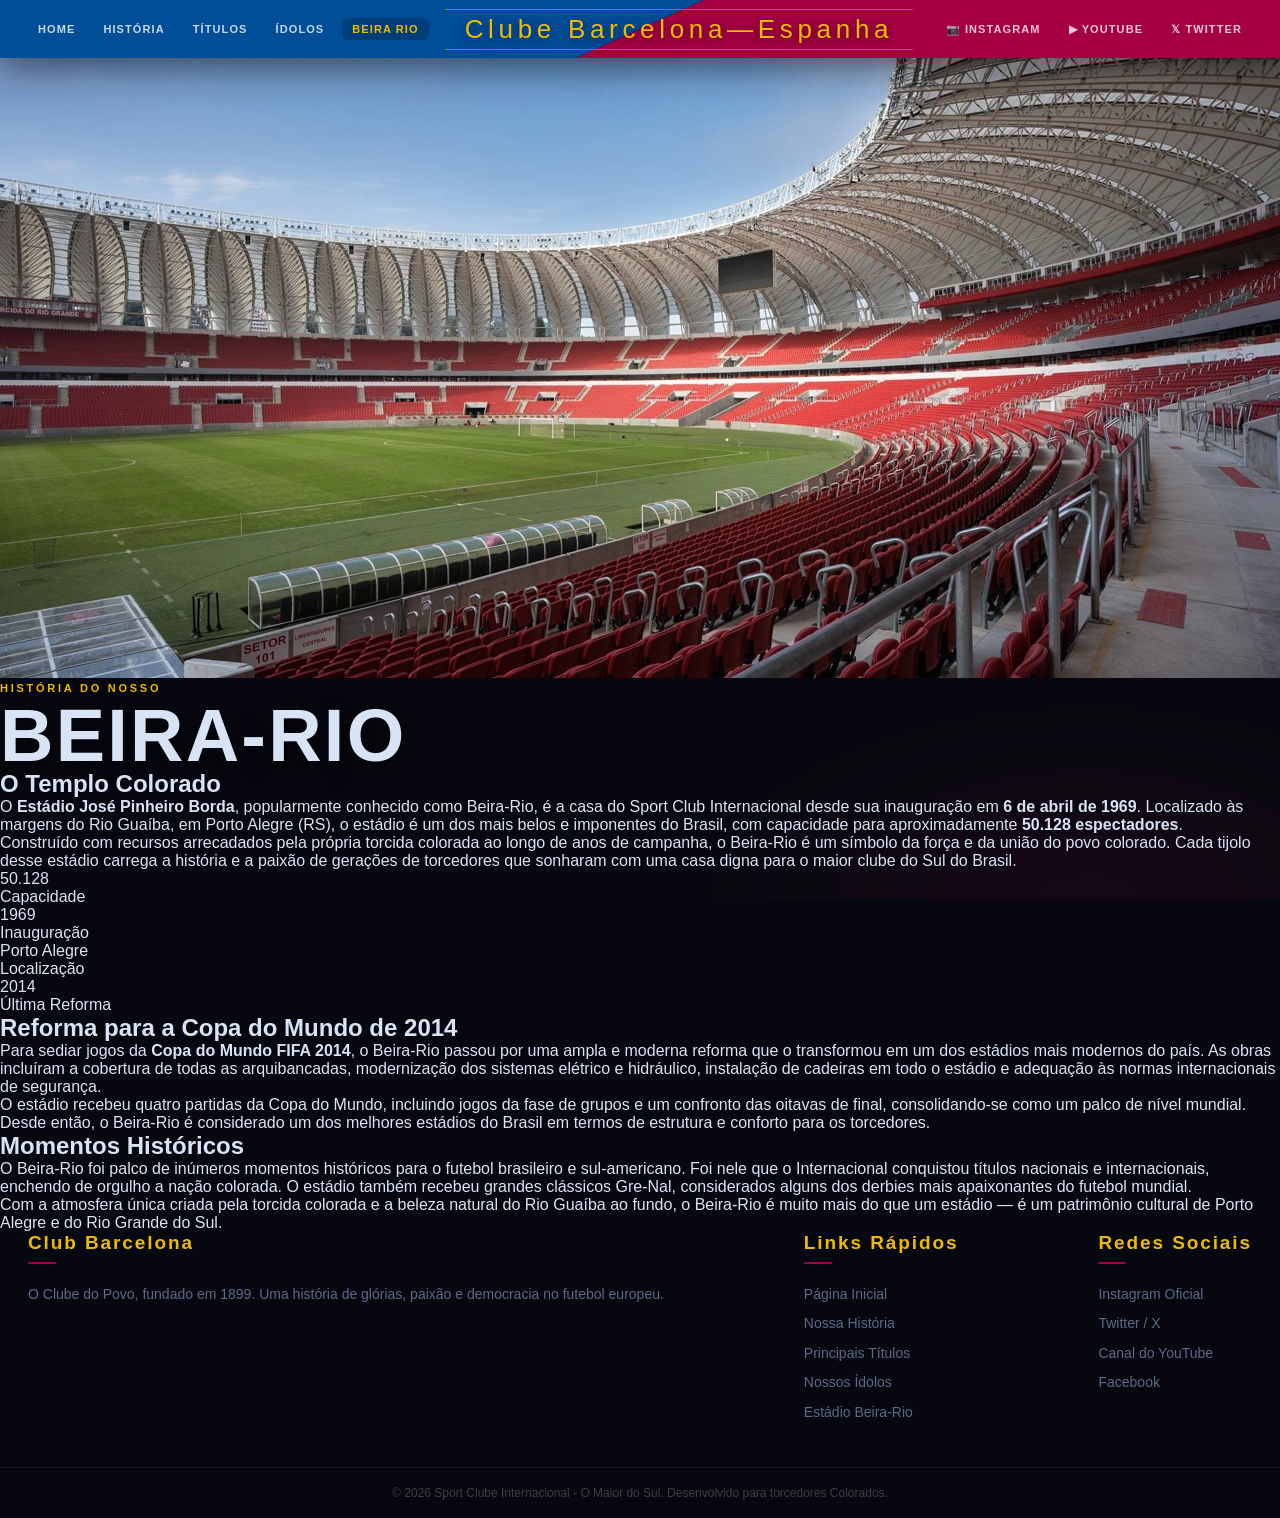
<file: beirario.html>
<!DOCTYPE html>
<html lang="pt-BR">
<head>
    <meta charset="UTF-8">
    <meta name="viewport" content="width=device-width, initial-scale=1.0">
    <link rel="stylesheet" href="style.css">
    <link href="https://fonts.googleapis.com/css2?family=Inter:wght@400;600;800&display=swap" rel="stylesheet">
    <title>Estádio Beira-Rio - Clube Barcelona</title>
</head>
<body>

<!-- TOPBAR -->
<div class="topbar">
    <div class="topbar-inner">
        <div class="topbar-left">
            <a href="index.html">Home</a>
            <span class="separator"></span>
            <a href="historia.html">História</a>
            <span class="separator"></span>
            <a href="titulos.html">Títulos</a>
            <span class="separator"></span>
            <a href="idolos.html">Ídolos</a>
            <span class="separator"></span>
            <a href="beirario.html" class="active">Beira Rio</a>
        </div>
        <div class="topbar-center">
            Clube Barcelona&mdash;Espanha
        </div>
        <div class="topbar-right">
            <a href="https://www.instagram.com/scinternacional/" target="_blank" rel="noopener noreferrer" title="Instagram">
                📷 Instagram
            </a>
            <span class="separator"></span>
            <a href="https://www.youtube.com/@scinternacional" target="_blank" rel="noopener noreferrer" title="YouTube">
                ▶ YouTube
            </a>
            <span class="separator"></span>
            <a href="https://x.com/SCInternacional" target="_blank" rel="noopener noreferrer" title="Twitter">
                𝕏 Twitter
            </a>
        </div>
    </div>
</div>

<!-- CONTEÚDO PRINCIPAL -->
<main class="subpage-container">

    <div class="subpage-hero">
        <img src="beirario.jpg" alt="Estádio Beira-Rio" class="subpage-hero-img">
        <div class="subpage-hero-overlay">
            <span class="small-text">HISTÓRIA DO NOSSO</span>
            <h1 class="big-text">BEIRA-RIO</h1>
        </div>
    </div>

    <div class="subpage-content">

        <section class="subpage-section">
            <h2>O Templo Colorado</h2>
            <p>
                O <strong>Estádio José Pinheiro Borda</strong>, popularmente conhecido como Beira-Rio, é a casa do Sport Club Internacional desde sua inauguração em <strong>6 de abril de 1969</strong>. Localizado às margens do Rio Guaíba, em Porto Alegre (RS), o estádio é um dos mais belos e imponentes do Brasil, com capacidade para aproximadamente <strong>50.128 espectadores</strong>.
            </p>
            <p>
                Construído com recursos arrecadados pela própria torcida colorada ao longo de anos de campanha, o Beira-Rio é um símbolo da força e da união do povo colorado. Cada tijolo desse estádio carrega a história e a paixão de gerações de torcedores que sonharam com uma casa digna para o maior clube do Sul do Brasil.
            </p>
        </section>

        <div class="estadio-stats">
            <div class="stat-item">
                <div class="stat-numero">50.128</div>
                <div class="stat-label">Capacidade</div>
            </div>
            <div class="stat-item">
                <div class="stat-numero">1969</div>
                <div class="stat-label">Inauguração</div>
            </div>
            <div class="stat-item">
                <div class="stat-numero">Porto Alegre</div>
                <div class="stat-label">Localização</div>
            </div>
            <div class="stat-item">
                <div class="stat-numero">2014</div>
                <div class="stat-label">Última Reforma</div>
            </div>
        </div>

        <section class="subpage-section">
            <h2>Reforma para a Copa do Mundo de 2014</h2>
            <p>
                Para sediar jogos da <strong>Copa do Mundo FIFA 2014</strong>, o Beira-Rio passou por uma ampla e moderna reforma que o transformou em um dos estádios mais modernos do país. As obras incluíram a cobertura de todas as arquibancadas, modernização dos sistemas elétrico e hidráulico, instalação de cadeiras em todo o estádio e adequação às normas internacionais de segurança.
            </p>
            <p>
                O estádio recebeu quatro partidas da Copa do Mundo, incluindo jogos da fase de grupos e um confronto das oitavas de final, consolidando-se como um palco de nível mundial. Desde então, o Beira-Rio é considerado um dos melhores estádios do Brasil em termos de estrutura e conforto para os torcedores.
            </p>
        </section>

        <section class="subpage-section">
            <h2>Momentos Históricos</h2>
            <p>
                O Beira-Rio foi palco de inúmeros momentos históricos para o futebol brasileiro e sul-americano. Foi nele que o Internacional conquistou títulos nacionais e internacionais, enchendo de orgulho a nação colorada. O estádio também recebeu grandes clássicos Gre-Nal, considerados alguns dos derbies mais apaixonantes do futebol mundial.
            </p>
            <p>
                Com a atmosfera única criada pela torcida colorada e a beleza natural do Rio Guaíba ao fundo, o Beira-Rio é muito mais do que um estádio — é um patrimônio cultural de Porto Alegre e do Rio Grande do Sul.
            </p>
        </section>

    </div>
</main>

<!-- FOOTER -->
<footer>
    <div class="footer-inner">
        <div class="footer-column">
            <h3>Club Barcelona</h3>
            <p>O Clube do Povo, fundado em 1899. Uma história de glórias, paixão e democracia no futebol europeu.</p>
        </div>
        <div class="footer-column">
            <h3>Links Rápidos</h3>
            <ul>
                <li><a href="index.html">Página Inicial</a></li>
                <li><a href="historia.html">Nossa História</a></li>
                <li><a href="titulos.html">Principais Títulos</a></li>
                <li><a href="idolos.html">Nossos Ídolos</a></li>
                <li><a href="beirario.html">Estádio Beira-Rio</a></li>
            </ul>
        </div>
        <div class="footer-column">
            <h3>Redes Sociais</h3>
            <ul>
                <li><a href="#instagram">Instagram Oficial</a></li>
                <li><a href="#twitter">Twitter / X</a></li>
                <li><a href="#youtube">Canal do YouTube</a></li>
                <li><a href="#facebook">Facebook</a></li>
            </ul>
        </div>
    </div>
    <div class="footer-bottom">
        &copy; 2026 Sport Clube Internacional - O Maior do Sul. Desenvolvido para torcedores Colorados.
    </div>
</footer>

</body>
</html>
</file>
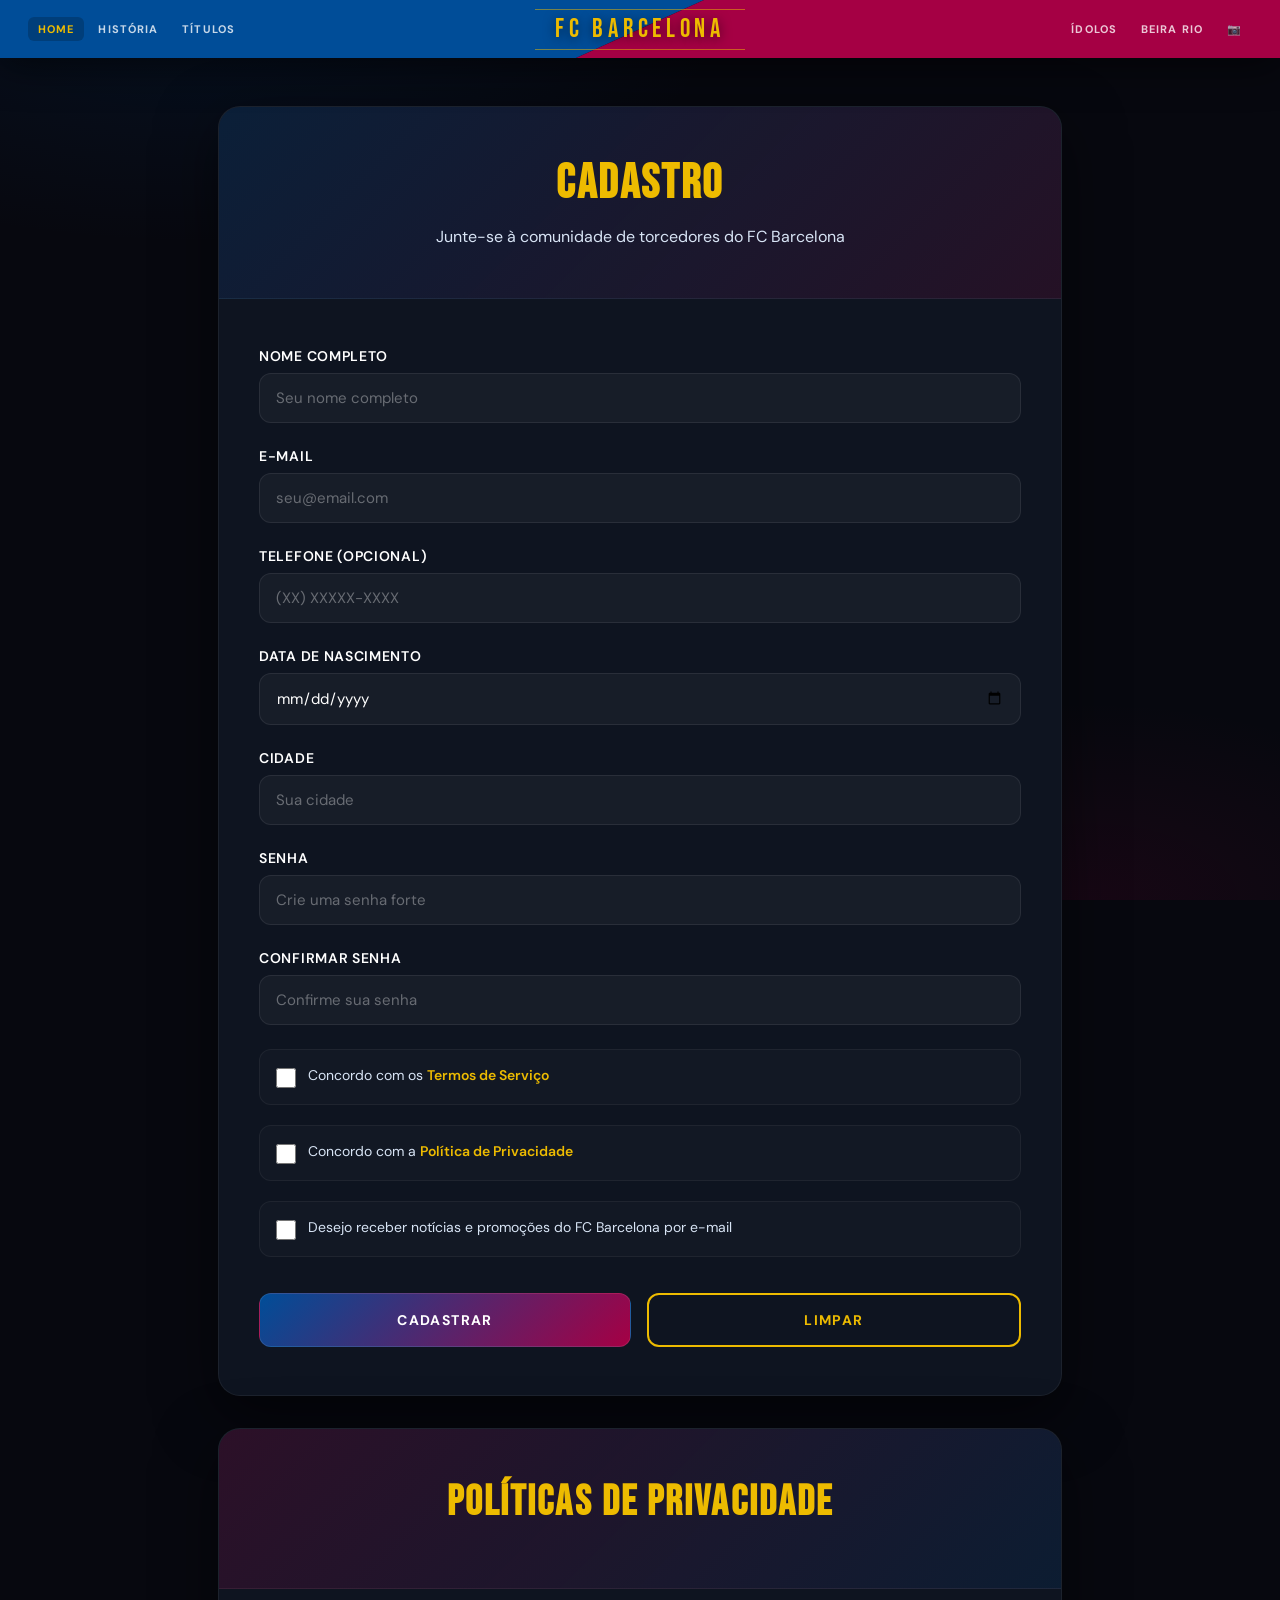
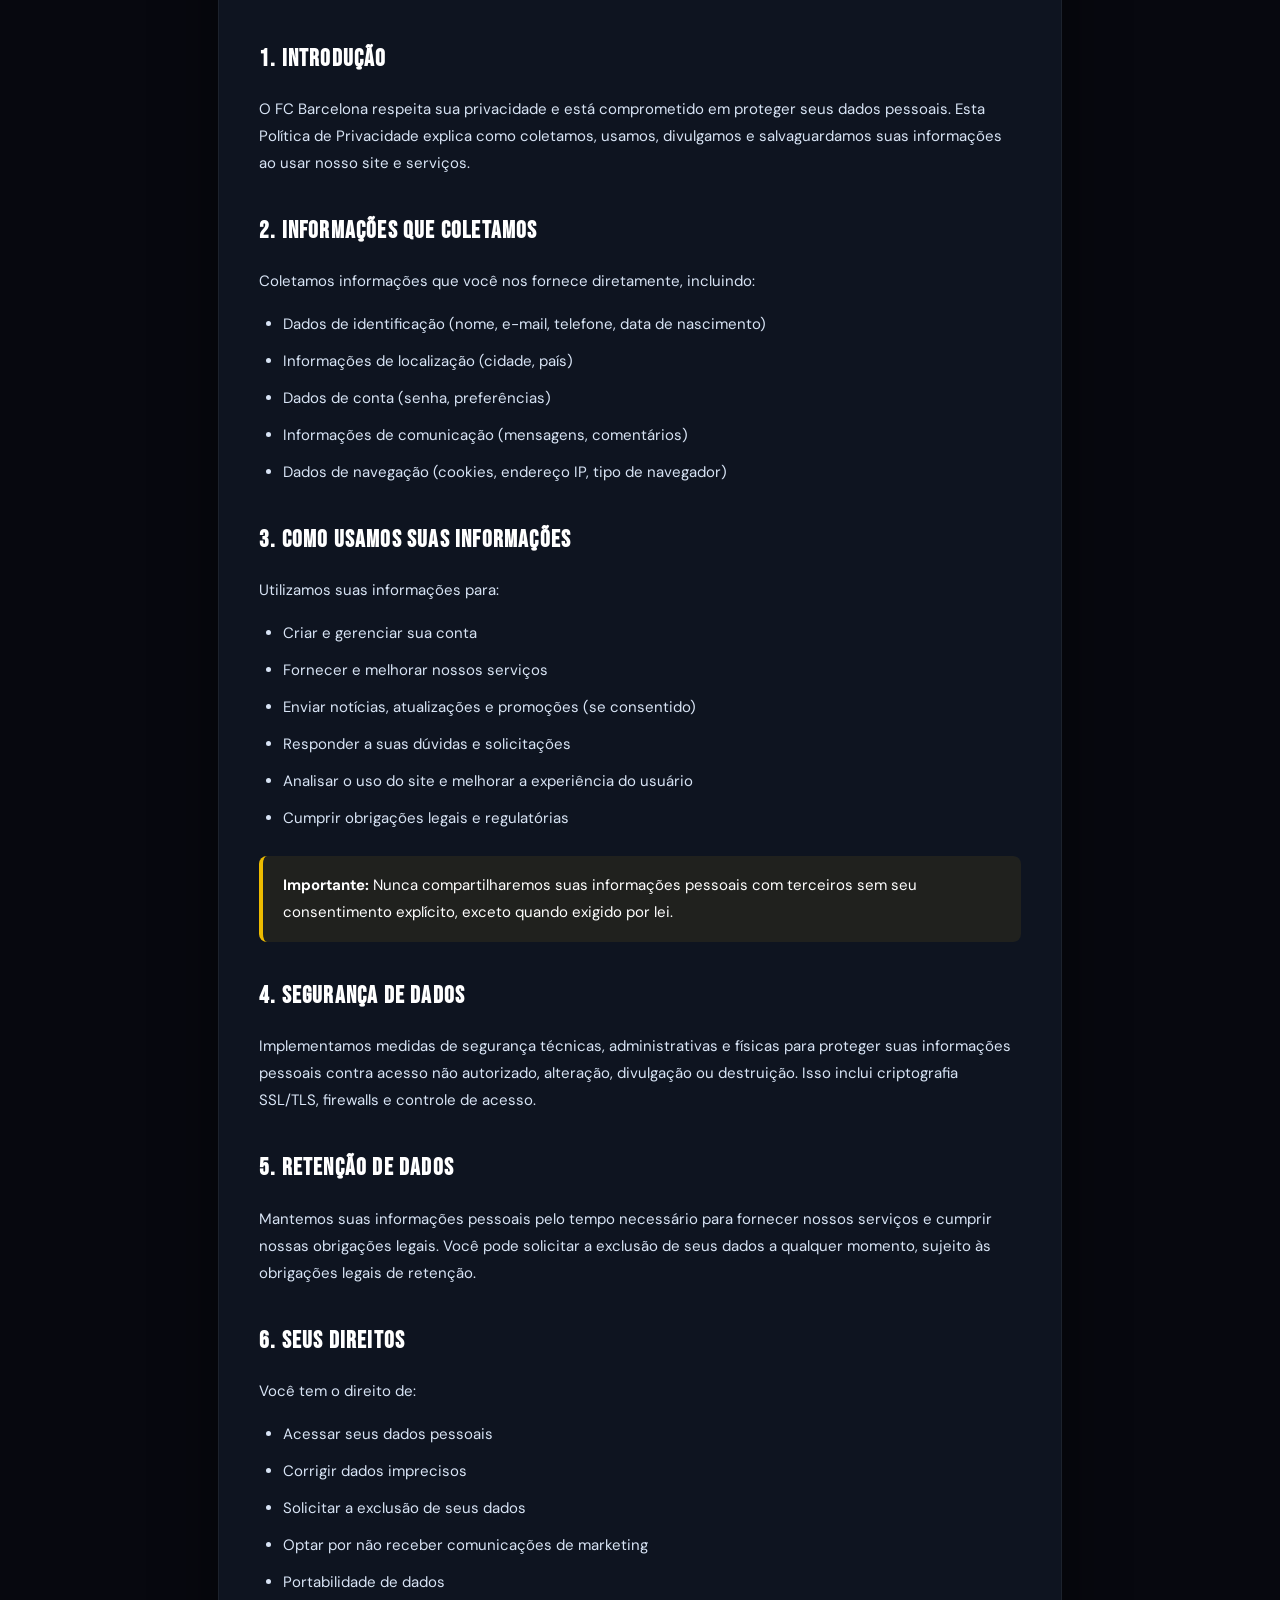
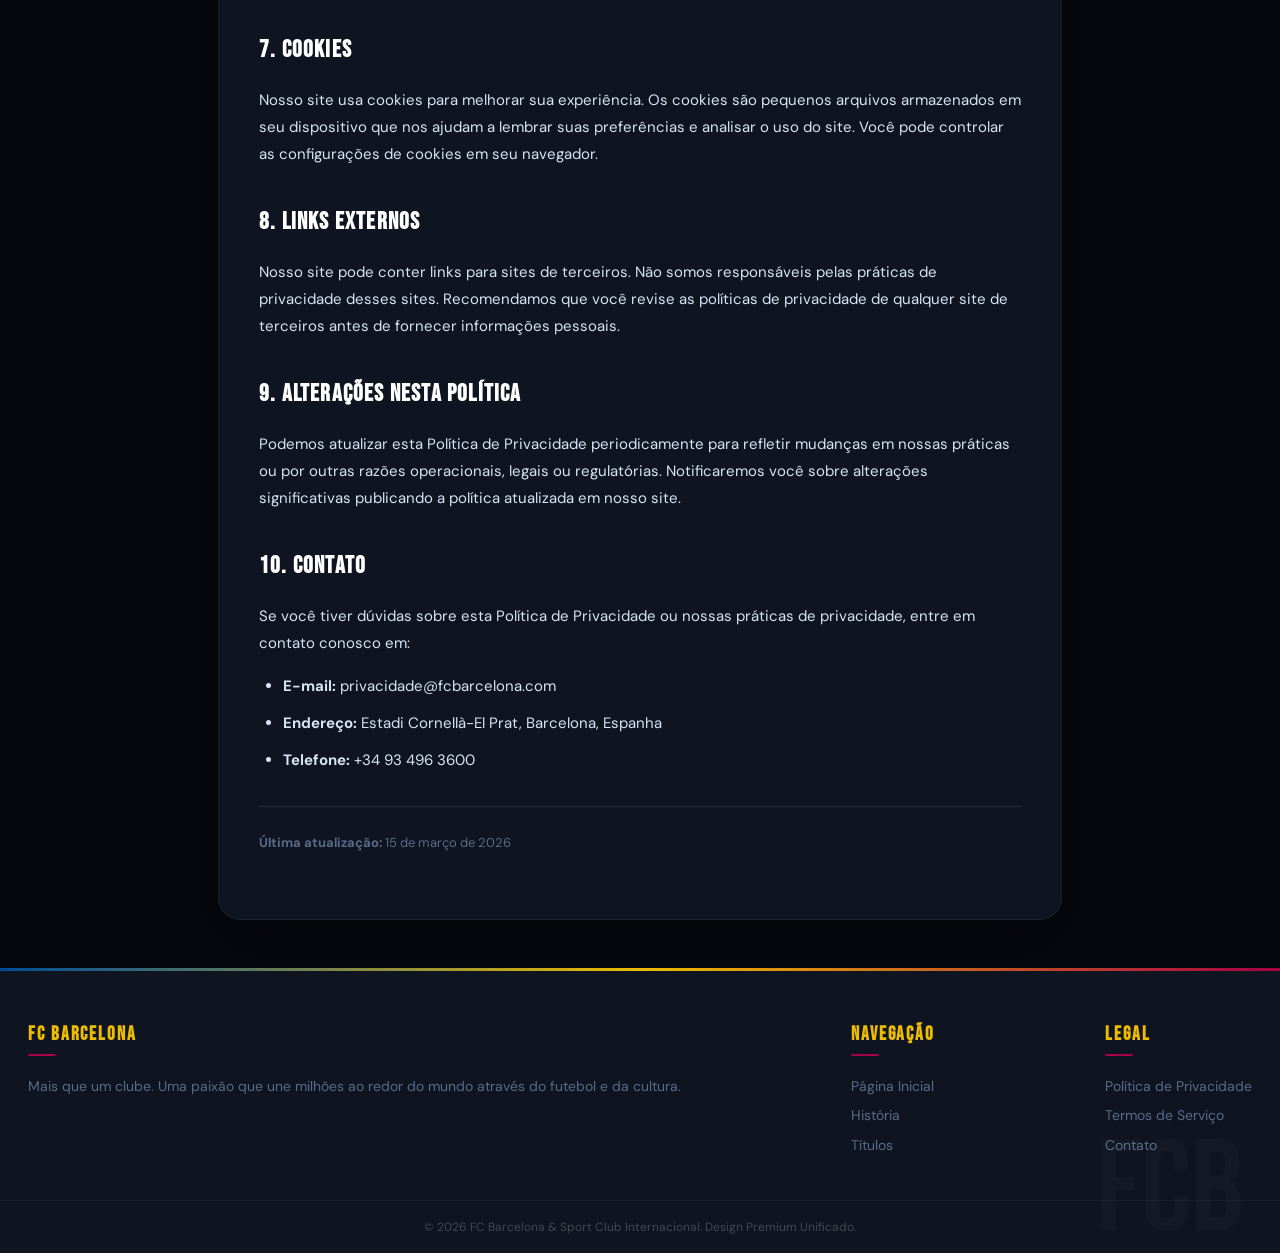
<file: cadastro.html>
<!DOCTYPE html>
<html lang="pt-BR">
<head>
    <meta charset="UTF-8">
    <meta name="viewport" content="width=device-width, initial-scale=1.0">
    <link href="https://fonts.googleapis.com/css2?family=Bebas+Neue&family=DM+Sans:wght@400;500;700&display=swap" rel="stylesheet">
    <title>Cadastro - FC Barcelona</title>
    <style>
        /* === TOKENS === */
        :root {
          --blue:    #004D98;
          --red:     #A50044;
          --gold:    #EDBB00;
          --dark:    #07080F;
          --surface: #0E1420;
          --muted:   #5A6A88;
          --light:   #D8E4F5;
          --white:   #FFFFFF;
          --display: 'Bebas Neue', sans-serif;
          --body:    'DM Sans', sans-serif;
          --ease:    all 0.35s cubic-bezier(.4,0,.2,1);
        }

        /* === BASE === */
        *, *::before, *::after { margin:0; padding:0; box-sizing:border-box; }
        html { scroll-behavior:smooth; }

        body {
          background: var(--dark);
          background-image:
            radial-gradient(ellipse 70% 45% at 15% 0%, rgba(0,77,152,.13) 0%, transparent 60%),
            radial-gradient(ellipse 55% 40% at 85% 100%, rgba(165,0,68,.10) 0%, transparent 55%);
          background-attachment: fixed;
          font-family: var(--body);
          color: var(--light);
          min-height: 100vh;
          display: flex;
          flex-direction: column;
          overflow-x: hidden;
        }

        a { cursor: pointer; text-decoration: none; transition: var(--ease); }

        /* === TOPBAR — Escudo Dividido === */
        .topbar {
          position: sticky;
          top: 0;
          z-index: 1000;
          height: 58px;
          display: flex;
          align-items: stretch;
          overflow: hidden;
          box-shadow: 0 6px 40px rgba(0,0,0,.6);
        }

        .topbar::before {
          content: '';
          position: absolute; inset: 0;
          background: var(--blue);
          clip-path: polygon(0 0, 55% 0, 45% 100%, 0 100%);
          z-index: 0;
        }

        .topbar::after {
          content: '';
          position: absolute; inset: 0;
          background: var(--red);
          clip-path: polygon(55% 0, 100% 0, 100% 100%, 45% 100%);
          z-index: 0;
        }

        .topbar-inner {
          position: relative; z-index: 2;
          width: 100%; max-width: 1400px;
          margin: 0 auto; padding: 0 28px;
          display: flex; align-items: center;
          justify-content: space-between; gap: 16px;
        }

        .topbar-left, .topbar-right {
          display: flex; align-items: center; gap: 4px; flex: 1;
        }
        .topbar-right { justify-content: flex-end; }

        .topbar-left a, .topbar-right a {
          color: rgba(255,255,255,.78);
          font-size: 11px;
          font-weight: 700; text-transform: uppercase; letter-spacing: .1em;
          padding: 5px 10px; border-radius: 6px; white-space: nowrap;
        }
        .topbar-left a:hover, .topbar-right a:hover, .topbar-left a.active { 
            color:var(--gold); 
            background:rgba(0,0,0,.2); 
        }

        .topbar-center {
          font-family: var(--display);
          font-size: 26px; letter-spacing: .18em;
          color: var(--gold); text-align: center;
          white-space: nowrap; flex-shrink: 0;
          text-shadow: 0 2px 12px rgba(0,0,0,.6);
          padding: 4px 20px;
          border-top: 1.5px solid rgba(237,187,0,.5);
          border-bottom: 1.5px solid rgba(237,187,0,.5);
        }

        /* === CADASTRO CONTAINER === */
        .cadastro-container {
          max-width: 900px;
          margin: 48px auto;
          padding: 0 28px;
          display: flex;
          flex-direction: column;
          gap: 32px;
        }

        .cadastro-card {
          background: var(--surface);
          border: 1px solid rgba(255,255,255,.06);
          border-radius: 22px;
          box-shadow: 0 20px 60px rgba(0,0,0,.5);
          overflow: hidden;
        }

        .cadastro-header {
          background: linear-gradient(135deg, rgba(0,77,152,.2) 0%, rgba(165,0,68,.15) 100%);
          padding: 48px 40px;
          text-align: center;
          border-bottom: 1px solid rgba(255,255,255,.06);
        }

        .cadastro-header h1 {
          font-family: var(--display);
          font-size: 48px;
          color: var(--gold);
          letter-spacing: .05em;
          margin-bottom: 12px;
        }

        .cadastro-header p {
          color: var(--light);
          font-size: 16px;
          line-height: 1.6;
        }

        .cadastro-form {
          padding: 48px 40px;
        }

        .form-group {
          margin-bottom: 24px;
        }

        .form-group label {
          display: block;
          color: var(--white);
          font-weight: 600;
          margin-bottom: 8px;
          font-size: 14px;
          text-transform: uppercase;
          letter-spacing: .05em;
        }

        .form-group input,
        .form-group textarea {
          width: 100%;
          padding: 14px 16px;
          background: rgba(255,255,255,.04);
          border: 1px solid rgba(255,255,255,.08);
          border-radius: 12px;
          color: var(--white);
          font-family: var(--body);
          font-size: 15px;
          transition: var(--ease);
        }

        .form-group input::placeholder,
        .form-group textarea::placeholder {
          color: rgba(255,255,255,.35);
        }

        .form-group input:focus,
        .form-group textarea:focus {
          outline: none;
          background: rgba(255,255,255,.06);
          border-color: var(--blue);
          box-shadow: 0 0 20px rgba(0,77,152,.2);
        }

        .form-group textarea {
          resize: vertical;
          min-height: 100px;
        }

        /* === CHECKBOX CUSTOMIZADO === */
        .checkbox-group {
          display: flex;
          align-items: flex-start;
          gap: 12px;
          margin: 20px 0;
          padding: 16px;
          background: rgba(255,255,255,.02);
          border: 1px solid rgba(255,255,255,.05);
          border-radius: 12px;
          transition: var(--ease);
        }

        .checkbox-group:hover {
          background: rgba(255,255,255,.04);
          border-color: rgba(255,255,255,.1);
        }

        .checkbox-group input[type="checkbox"] {
          width: 20px;
          height: 20px;
          min-width: 20px;
          cursor: pointer;
          accent-color: var(--blue);
          margin-top: 2px;
        }

        .checkbox-group label {
          margin: 0;
          font-size: 14px;
          color: var(--light);
          cursor: pointer;
          text-transform: none;
          font-weight: 400;
          letter-spacing: normal;
        }

        .checkbox-group a {
          color: var(--gold);
          font-weight: 600;
          transition: var(--ease);
        }

        .checkbox-group a:hover {
          color: var(--blue);
          text-decoration: underline;
        }

        /* === BOTÕES === */
        .form-actions {
          display: flex;
          gap: 16px;
          margin-top: 36px;
        }

        .btn {
          flex: 1;
          padding: 16px 32px;
          border: none;
          border-radius: 12px;
          font-family: var(--body);
          font-size: 14px;
          font-weight: 700;
          text-transform: uppercase;
          letter-spacing: .1em;
          cursor: pointer;
          transition: var(--ease);
          text-align: center;
        }

        .btn-primary {
          background: linear-gradient(135deg, var(--blue) 0%, var(--red) 100%);
          color: var(--white);
          border: 1px solid rgba(255,255,255,.1);
        }

        .btn-primary:hover {
          transform: translateY(-3px);
          box-shadow: 0 12px 40px rgba(0,77,152,.3);
        }

        .btn-secondary {
          background: transparent;
          color: var(--gold);
          border: 2px solid var(--gold);
        }

        .btn-secondary:hover {
          background: rgba(237,187,0,.1);
          transform: translateY(-3px);
        }

        /* === POLÍTICAS DE PRIVACIDADE === */
        .privacy-card {
          background: var(--surface);
          border: 1px solid rgba(255,255,255,.06);
          border-radius: 22px;
          box-shadow: 0 20px 60px rgba(0,0,0,.5);
          overflow: hidden;
        }

        .privacy-header {
          background: linear-gradient(135deg, rgba(165,0,68,.2) 0%, rgba(0,77,152,.15) 100%);
          padding: 48px 40px;
          text-align: center;
          border-bottom: 1px solid rgba(255,255,255,.06);
        }

        .privacy-header h2 {
          font-family: var(--display);
          font-size: 42px;
          color: var(--gold);
          letter-spacing: .05em;
          margin-bottom: 12px;
        }

        .privacy-content {
          padding: 48px 40px;
          color: var(--light);
          font-size: 15px;
          line-height: 1.8;
        }

        .privacy-content h3 {
          font-family: var(--display);
          font-size: 24px;
          color: var(--white);
          margin: 32px 0 16px;
          letter-spacing: .05em;
        }

        .privacy-content h3:first-child {
          margin-top: 0;
        }

        .privacy-content p {
          margin-bottom: 16px;
        }

        .privacy-content ul {
          margin: 16px 0 16px 24px;
          list-style: disc;
        }

        .privacy-content li {
          margin-bottom: 10px;
          color: var(--light);
        }

        .privacy-highlight {
          background: rgba(237,187,0,.08);
          border-left: 4px solid var(--gold);
          padding: 16px 20px;
          border-radius: 8px;
          margin: 24px 0;
          color: var(--white);
        }

        /* === FOOTER === */
        .footer {
          background: var(--surface);
          border-top: 3px solid transparent;
          border-image: linear-gradient(90deg, var(--blue), var(--gold), var(--red)) 1;
          padding: 52px 0 0; margin-top: auto;
          position: relative; overflow: hidden;
        }
        .footer::after {
          content: 'FCB'; position: absolute; bottom: -16px; right: 36px;
          font-family: var(--display); font-size: 130px;
          color: rgba(255,255,255,.022); pointer-events: none;
        }
        .footer-inner { max-width: 1400px; margin: 0 auto; padding: 0 28px 40px; display: flex; flex-wrap: wrap; justify-content: space-between; gap: 36px; }

        .footer-column h3 {
          font-family: var(--display); color: var(--gold);
          font-size: 19px; letter-spacing: .1em;
          margin-bottom: 16px; padding-bottom: 10px; position: relative;
        }
        .footer-column h3::after { content: ''; position: absolute; bottom: 0; left: 0; width: 28px; height: 2px; background: var(--red); border-radius: 2px; }

        .footer-column ul { list-style: none; }
        .footer-column ul li a, .footer-column p { color: var(--muted); font-size: 14px; line-height: 2.1; transition: var(--ease); }
        .footer-column ul li a:hover{ color: var(--light); padding-left: 5px; }

        .footer-bottom { max-width: 1400px; margin: 0 auto; padding: 18px 28px; border-top: 1px solid rgba(255,255,255,.05); text-align: center; font-size: 12px; color: rgba(255,255,255,.22); }

        /* === MODAL POLÍTICAS === */
        .modal {
          display: none;
          position: fixed;
          z-index: 2000;
          left: 0;
          top: 0;
          width: 100%;
          height: 100%;
          background: rgba(0,0,0,.8);
          backdrop-filter: blur(4px);
          animation: fadeIn 0.3s ease-out;
        }

        .modal.active {
          display: flex;
          align-items: center;
          justify-content: center;
        }

        .modal-content {
          background: var(--surface);
          border: 1px solid rgba(255,255,255,.06);
          border-radius: 22px;
          max-width: 700px;
          max-height: 80vh;
          overflow-y: auto;
          padding: 40px;
          position: relative;
          animation: slideUp 0.4s cubic-bezier(.4,0,.2,1);
        }

        @keyframes fadeIn {
          from { opacity: 0; }
          to { opacity: 1; }
        }

        @keyframes slideUp {
          from { transform: translateY(40px); opacity: 0; }
          to { transform: translateY(0); opacity: 1; }
        }

        .modal-close {
          position: absolute;
          top: 20px;
          right: 20px;
          background: rgba(255,255,255,.1);
          border: none;
          color: var(--white);
          font-size: 28px;
          width: 40px;
          height: 40px;
          border-radius: 50%;
          cursor: pointer;
          display: flex;
          align-items: center;
          justify-content: center;
          transition: var(--ease);
        }

        .modal-close:hover {
          background: rgba(255,255,255,.2);
          transform: rotate(90deg);
        }

        .modal-content h2 {
          font-family: var(--display);
          font-size: 32px;
          color: var(--gold);
          margin-bottom: 24px;
          letter-spacing: .05em;
        }

        .modal-content p {
          color: var(--light);
          line-height: 1.8;
          margin-bottom: 16px;
          font-size: 14px;
        }

        /* === RESPONSIVE === */
        @media (max-width:768px) {
          .cadastro-header, .cadastro-form, .privacy-header, .privacy-content {
            padding: 32px 24px;
          }

          .cadastro-header h1, .privacy-header h2 {
            font-size: 32px;
          }

          .form-actions {
            flex-direction: column;
          }

          .btn {
            padding: 14px 24px;
            font-size: 13px;
          }

          .modal-content {
            margin: 20px;
            padding: 30px 20px;
            max-height: 90vh;
          }

          .privacy-content h3 {
            font-size: 20px;
          }
        }
    </style>
</head>
<body>

<!-- TOPBAR -->
<div class="topbar">
    <div class="topbar-inner">
        <div class="topbar-left">
            <a href="index_unificado.html" class="active">Home</a>
            <a href="index_unificado.html">História</a>
            <a href="index_unificado.html">Títulos</a>
        </div>
        <div class="topbar-center">FC BARCELONA</div>
        <div class="topbar-right">
            <a href="index_unificado.html">Ídolos</a>
            <a href="index_unificado.html">Beira Rio</a>
            <a href="https://www.instagram.com/fcbarcelona/" target="_blank">📷</a>
        </div>
    </div>
</div>

<!-- CADASTRO SECTION -->
<div class="cadastro-container">
    
    <!-- FORMULÁRIO DE CADASTRO -->
    <div class="cadastro-card">
        <div class="cadastro-header">
            <h1>CADASTRO</h1>
            <p>Junte-se à comunidade de torcedores do FC Barcelona</p>
        </div>
        <form class="cadastro-form" id="cadastroForm">
            <div class="form-group">
                <label for="nome">Nome Completo</label>
                <input type="text" id="nome" name="nome" placeholder="Seu nome completo" required>
            </div>

            <div class="form-group">
                <label for="email">E-mail</label>
                <input type="email" id="email" name="email" placeholder="seu@email.com" required>
            </div>

            <div class="form-group">
                <label for="telefone">Telefone (Opcional)</label>
                <input type="tel" id="telefone" name="telefone" placeholder="(XX) XXXXX-XXXX">
            </div>

            <div class="form-group">
                <label for="data_nascimento">Data de Nascimento</label>
                <input type="date" id="data_nascimento" name="data_nascimento" required>
            </div>

            <div class="form-group">
                <label for="cidade">Cidade</label>
                <input type="text" id="cidade" name="cidade" placeholder="Sua cidade" required>
            </div>

            <div class="form-group">
                <label for="senha">Senha</label>
                <input type="password" id="senha" name="senha" placeholder="Crie uma senha forte" required>
            </div>

            <div class="form-group">
                <label for="confirmar_senha">Confirmar Senha</label>
                <input type="password" id="confirmar_senha" name="confirmar_senha" placeholder="Confirme sua senha" required>
            </div>

            <!-- CHECKBOXES DE POLÍTICAS -->
            <div class="checkbox-group">
                <input type="checkbox" id="termos" name="termos" required>
                <label for="termos">Concordo com os <a href="#" onclick="openModal('termos'); return false;">Termos de Serviço</a></label>
            </div>

            <div class="checkbox-group">
                <input type="checkbox" id="privacidade" name="privacidade" required>
                <label for="privacidade">Concordo com a <a href="#" onclick="openModal('privacidade'); return false;">Política de Privacidade</a></label>
            </div>

            <div class="checkbox-group">
                <input type="checkbox" id="newsletter" name="newsletter">
                <label for="newsletter">Desejo receber notícias e promoções do FC Barcelona por e-mail</label>
            </div>

            <div class="form-actions">
                <button type="submit" class="btn btn-primary">CADASTRAR</button>
                <button type="reset" class="btn btn-secondary">LIMPAR</button>
            </div>
        </form>
    </div>

    <!-- POLÍTICAS DE PRIVACIDADE -->
    <div class="privacy-card">
        <div class="privacy-header">
            <h2>POLÍTICAS DE PRIVACIDADE</h2>
        </div>
        <div class="privacy-content">
            <h3>1. Introdução</h3>
            <p>O FC Barcelona respeita sua privacidade e está comprometido em proteger seus dados pessoais. Esta Política de Privacidade explica como coletamos, usamos, divulgamos e salvaguardamos suas informações ao usar nosso site e serviços.</p>

            <h3>2. Informações que Coletamos</h3>
            <p>Coletamos informações que você nos fornece diretamente, incluindo:</p>
            <ul>
                <li>Dados de identificação (nome, e-mail, telefone, data de nascimento)</li>
                <li>Informações de localização (cidade, país)</li>
                <li>Dados de conta (senha, preferências)</li>
                <li>Informações de comunicação (mensagens, comentários)</li>
                <li>Dados de navegação (cookies, endereço IP, tipo de navegador)</li>
            </ul>

            <h3>3. Como Usamos Suas Informações</h3>
            <p>Utilizamos suas informações para:</p>
            <ul>
                <li>Criar e gerenciar sua conta</li>
                <li>Fornecer e melhorar nossos serviços</li>
                <li>Enviar notícias, atualizações e promoções (se consentido)</li>
                <li>Responder a suas dúvidas e solicitações</li>
                <li>Analisar o uso do site e melhorar a experiência do usuário</li>
                <li>Cumprir obrigações legais e regulatórias</li>
            </ul>

            <div class="privacy-highlight">
                <strong>Importante:</strong> Nunca compartilharemos suas informações pessoais com terceiros sem seu consentimento explícito, exceto quando exigido por lei.
            </div>

            <h3>4. Segurança de Dados</h3>
            <p>Implementamos medidas de segurança técnicas, administrativas e físicas para proteger suas informações pessoais contra acesso não autorizado, alteração, divulgação ou destruição. Isso inclui criptografia SSL/TLS, firewalls e controle de acesso.</p>

            <h3>5. Retenção de Dados</h3>
            <p>Mantemos suas informações pessoais pelo tempo necessário para fornecer nossos serviços e cumprir nossas obrigações legais. Você pode solicitar a exclusão de seus dados a qualquer momento, sujeito às obrigações legais de retenção.</p>

            <h3>6. Seus Direitos</h3>
            <p>Você tem o direito de:</p>
            <ul>
                <li>Acessar seus dados pessoais</li>
                <li>Corrigir dados imprecisos</li>
                <li>Solicitar a exclusão de seus dados</li>
                <li>Optar por não receber comunicações de marketing</li>
                <li>Portabilidade de dados</li>
            </ul>

            <h3>7. Cookies</h3>
            <p>Nosso site usa cookies para melhorar sua experiência. Os cookies são pequenos arquivos armazenados em seu dispositivo que nos ajudam a lembrar suas preferências e analisar o uso do site. Você pode controlar as configurações de cookies em seu navegador.</p>

            <h3>8. Links Externos</h3>
            <p>Nosso site pode conter links para sites de terceiros. Não somos responsáveis pelas práticas de privacidade desses sites. Recomendamos que você revise as políticas de privacidade de qualquer site de terceiros antes de fornecer informações pessoais.</p>

            <h3>9. Alterações nesta Política</h3>
            <p>Podemos atualizar esta Política de Privacidade periodicamente para refletir mudanças em nossas práticas ou por outras razões operacionais, legais ou regulatórias. Notificaremos você sobre alterações significativas publicando a política atualizada em nosso site.</p>

            <h3>10. Contato</h3>
            <p>Se você tiver dúvidas sobre esta Política de Privacidade ou nossas práticas de privacidade, entre em contato conosco em:</p>
            <ul>
                <li><strong>E-mail:</strong> privacidade@fcbarcelona.com</li>
                <li><strong>Endereço:</strong> Estadi Cornellà-El Prat, Barcelona, Espanha</li>
                <li><strong>Telefone:</strong> +34 93 496 3600</li>
            </ul>

            <p style="margin-top: 32px; padding-top: 24px; border-top: 1px solid rgba(255,255,255,.1); color: var(--muted); font-size: 13px;">
                <strong>Última atualização:</strong> 15 de março de 2026
            </p>
        </div>
    </div>

</div>

<!-- MODAL TERMOS -->
<div id="modalTermos" class="modal">
    <div class="modal-content">
        <button class="modal-close" onclick="closeModal('termos')">&times;</button>
        <h2>TERMOS DE SERVIÇO</h2>
        <p>Bem-vindo aos Termos de Serviço do FC Barcelona. Ao acessar e usar nosso site e serviços, você concorda em estar vinculado por estes termos.</p>
        
        <h3 style="color: var(--gold); margin-top: 24px;">1. Uso Aceitável</h3>
        <p>Você concorda em usar nossos serviços apenas para fins legais e de forma que não infrinja os direitos de terceiros ou restrinja seu uso.</p>

        <h3 style="color: var(--gold); margin-top: 24px;">2. Propriedade Intelectual</h3>
        <p>Todo o conteúdo em nosso site, incluindo textos, gráficos, logos e imagens, é propriedade do FC Barcelona ou de seus fornecedores de conteúdo e é protegido por leis de direitos autorais internacionais.</p>

        <h3 style="color: var(--gold); margin-top: 24px;">3. Isenção de Responsabilidade</h3>
        <p>Nossos serviços são fornecidos "como estão" sem garantias de qualquer tipo. Não garantimos que nossos serviços serão ininterruptos ou livres de erros.</p>

        <h3 style="color: var(--gold); margin-top: 24px;">4. Limitação de Responsabilidade</h3>
        <p>Em nenhum caso o FC Barcelona será responsável por danos indiretos, incidentais, especiais, consequentes ou punitivos resultantes do seu uso ou incapacidade de usar nossos serviços.</p>

        <h3 style="color: var(--gold); margin-top: 24px;">5. Modificações dos Termos</h3>
        <p>Reservamos o direito de modificar estes termos a qualquer momento. Seu uso contínuo do site após tais modificações constitui sua aceitação dos novos termos.</p>
    </div>
</div>

<!-- MODAL PRIVACIDADE -->
<div id="modalPrivacidade" class="modal">
    <div class="modal-content">
        <button class="modal-close" onclick="closeModal('privacidade')">&times;</button>
        <h2>POLÍTICA DE PRIVACIDADE</h2>
        <p>O FC Barcelona respeita sua privacidade e está comprometido em proteger seus dados pessoais.</p>
        
        <h3 style="color: var(--gold); margin-top: 24px;">Coleta de Dados</h3>
        <p>Coletamos informações que você nos fornece diretamente e dados sobre seu uso do site através de cookies e tecnologias similares.</p>

        <h3 style="color: var(--gold); margin-top: 24px;">Uso de Dados</h3>
        <p>Utilizamos seus dados para fornecer, melhorar e personalizar nossos serviços, além de cumprir obrigações legais.</p>

        <h3 style="color: var(--gold); margin-top: 24px;">Segurança</h3>
        <p>Implementamos medidas de segurança robustas para proteger suas informações contra acesso não autorizado.</p>

        <h3 style="color: var(--gold); margin-top: 24px;">Seus Direitos</h3>
        <p>Você tem o direito de acessar, corrigir e solicitar a exclusão de seus dados pessoais a qualquer momento.</p>

        <h3 style="color: var(--gold); margin-top: 24px;">Contato</h3>
        <p>Para questões sobre privacidade, entre em contato conosco em: privacidade@fcbarcelona.com</p>
    </div>
</div>

<!-- FOOTER -->
<footer class="footer">
    <div class="footer-inner">
        <div class="footer-column">
            <h3>FC BARCELONA</h3>
            <p>Mais que um clube. Uma paixão que une milhões ao redor do mundo através do futebol e da cultura.</p>
        </div>
        <div class="footer-column">
            <h3>NAVEGAÇÃO</h3>
            <ul>
                <li><a href="index_unificado.html">Página Inicial</a></li>
                <li><a href="index_unificado.html">História</a></li>
                <li><a href="index_unificado.html">Títulos</a></li>
            </ul>
        </div>
        <div class="footer-column">
            <h3>LEGAL</h3>
            <ul>
                <li><a href="#" onclick="openModal('privacidade'); return false;">Política de Privacidade</a></li>
                <li><a href="#" onclick="openModal('termos'); return false;">Termos de Serviço</a></li>
                <li><a href="#">Contato</a></li>
            </ul>
        </div>
    </div>
    <div class="footer-bottom">
        &copy; 2026 FC Barcelona & Sport Club Internacional. Design Premium Unificado.
    </div>
</footer>

<script>
    // Função para abrir modal
    function openModal(type) {
        const modal = document.getElementById('modal' + capitalizeFirst(type));
        if (modal) {
            modal.classList.add('active');
            document.body.style.overflow = 'hidden';
        }
    }

    // Função para fechar modal
    function closeModal(type) {
        const modal = document.getElementById('modal' + capitalizeFirst(type));
        if (modal) {
            modal.classList.remove('active');
            document.body.style.overflow = 'auto';
        }
    }

    // Função auxiliar para capitalizar primeira letra
    function capitalizeFirst(str) {
        return str.charAt(0).toUpperCase() + str.slice(1);
    }

    // Fechar modal ao clicar fora do conteúdo
    document.querySelectorAll('.modal').forEach(modal => {
        modal.addEventListener('click', function(e) {
            if (e.target === this) {
                this.classList.remove('active');
                document.body.style.overflow = 'auto';
            }
        });
    });

    // Validação do formulário
    document.getElementById('cadastroForm').addEventListener('submit', function(e) {
        e.preventDefault();

        // Validar senhas
        const senha = document.getElementById('senha').value;
        const confirmarSenha = document.getElementById('confirmar_senha').value;

        if (senha !== confirmarSenha) {
            alert('As senhas não correspondem!');
            return;
        }

        if (senha.length < 8) {
            alert('A senha deve ter no mínimo 8 caracteres!');
            return;
        }

        // Validar checkboxes obrigatórios
        if (!document.getElementById('termos').checked || !document.getElementById('privacidade').checked) {
            alert('Você deve aceitar os Termos de Serviço e a Política de Privacidade!');
            return;
        }

        // Aqui você poderia enviar os dados para um servidor
        alert('Cadastro realizado com sucesso! Bem-vindo ao FC Barcelona!');
        this.reset();
    });

    // Fechar modais com tecla ESC
    document.addEventListener('keydown', function(e) {
        if (e.key === 'Escape') {
            document.querySelectorAll('.modal.active').forEach(modal => {
                modal.classList.remove('active');
                document.body.style.overflow = 'auto';
            });
        }
    });
</script>

</body>
</html>
</file>
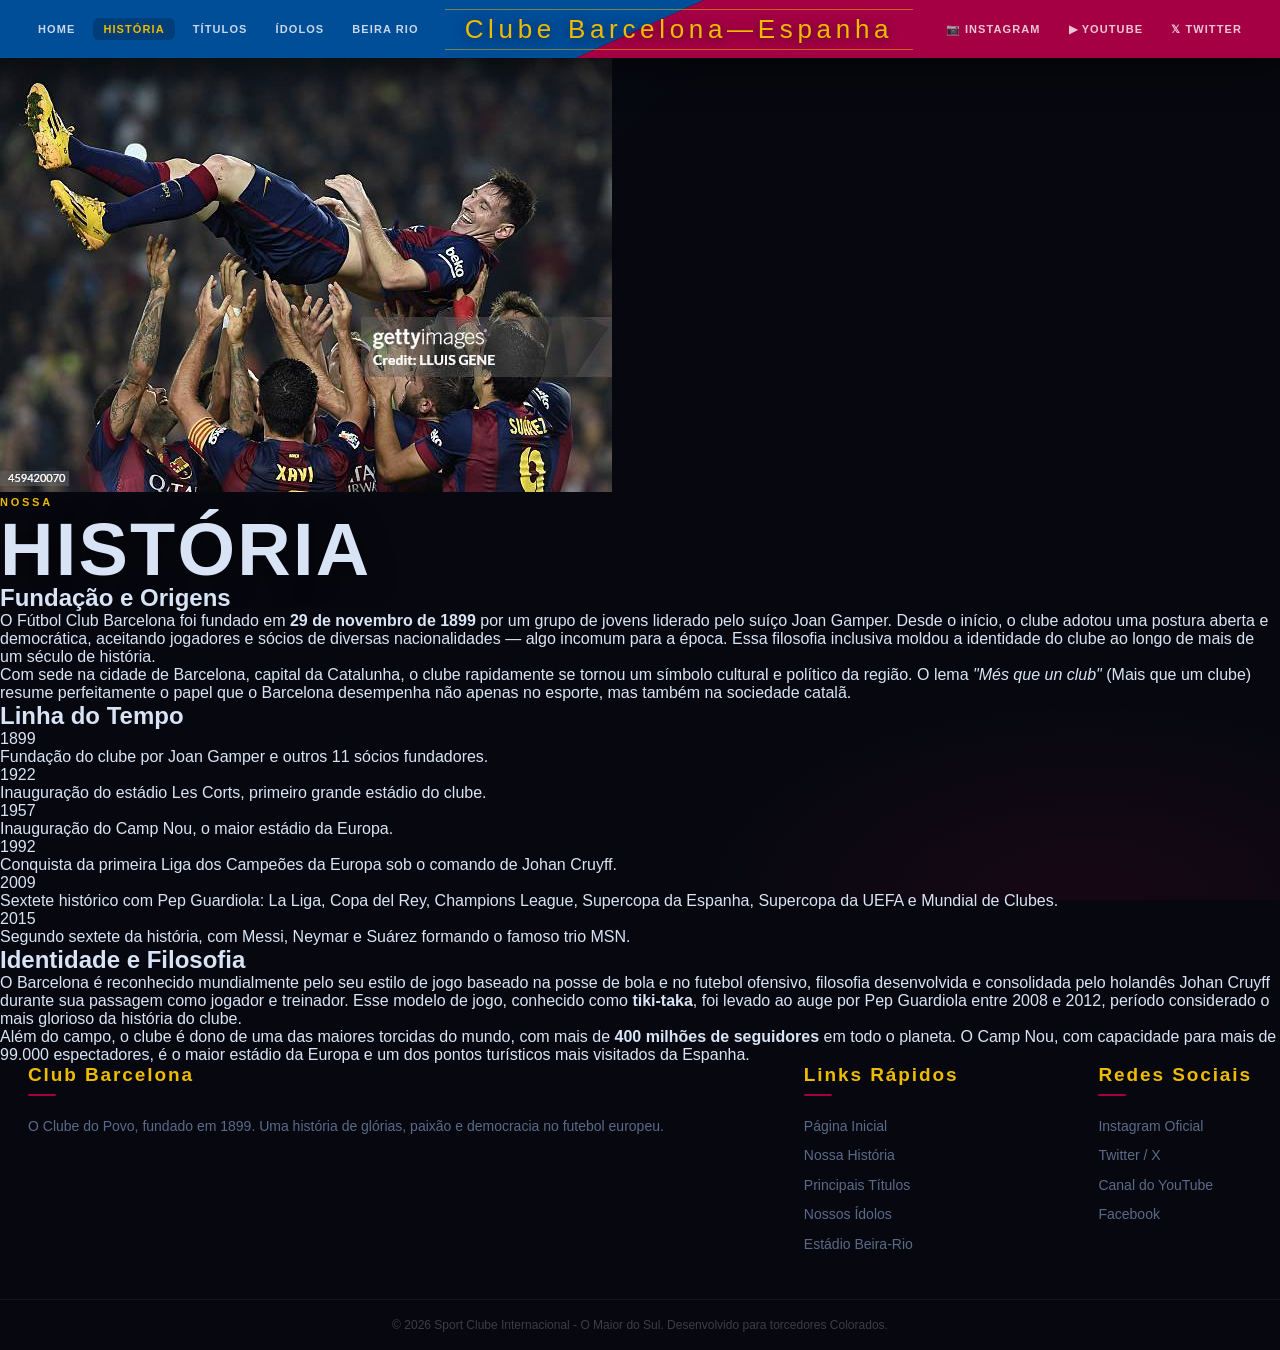
<file: historia.html>
<!DOCTYPE html>
<html lang="pt-BR">
<head>
    <meta charset="UTF-8">
    <meta name="viewport" content="width=device-width, initial-scale=1.0">
    <link rel="stylesheet" href="style.css">
    <link href="https://fonts.googleapis.com/css2?family=Inter:wght@400;600;800&display=swap" rel="stylesheet">
    <title>Nossa História - Clube Barcelona</title>
</head>
<body>

<!-- TOPBAR -->
<div class="topbar">
    <div class="topbar-inner">
        <div class="topbar-left">
            <a href="index.html">Home</a>
            <span class="separator"></span>
            <a href="historia.html" class="active">História</a>
            <span class="separator"></span>
            <a href="titulos.html">Títulos</a>
            <span class="separator"></span>
            <a href="idolos.html">Ídolos</a>
            <span class="separator"></span>
            <a href="beirario.html">Beira Rio</a>
        </div>
        <div class="topbar-center">
            Clube Barcelona&mdash;Espanha
        </div>
        <div class="topbar-right">
            <a href="https://www.instagram.com/scinternacional/" target="_blank" rel="noopener noreferrer" title="Instagram">
                📷 Instagram
            </a>
            <span class="separator"></span>
            <a href="https://www.youtube.com/@scinternacional" target="_blank" rel="noopener noreferrer" title="YouTube">
                ▶ YouTube
            </a>
            <span class="separator"></span>
            <a href="https://x.com/SCInternacional" target="_blank" rel="noopener noreferrer" title="Twitter">
                𝕏 Twitter
            </a>
        </div>
    </div>
</div>

<!-- CONTEÚDO PRINCIPAL -->
<main class="subpage-container">

    <div class="subpage-hero">
        <img src="historia.jpg" alt="Nossa História" class="subpage-hero-img">
        <div class="subpage-hero-overlay">
            <span class="small-text">NOSSA</span>
            <h1 class="big-text">HISTÓRIA</h1>
        </div>
    </div>

    <div class="subpage-content">

        <section class="subpage-section">
            <h2>Fundação e Origens</h2>
            <p>
                O Fútbol Club Barcelona foi fundado em <strong>29 de novembro de 1899</strong> por um grupo de jovens liderado pelo suíço Joan Gamper. Desde o início, o clube adotou uma postura aberta e democrática, aceitando jogadores e sócios de diversas nacionalidades — algo incomum para a época. Essa filosofia inclusiva moldou a identidade do clube ao longo de mais de um século de história.
            </p>
            <p>
                Com sede na cidade de Barcelona, capital da Catalunha, o clube rapidamente se tornou um símbolo cultural e político da região. O lema <em>"Més que un club"</em> (Mais que um clube) resume perfeitamente o papel que o Barcelona desempenha não apenas no esporte, mas também na sociedade catalã.
            </p>
        </section>

        <div class="subpage-timeline">
            <h2>Linha do Tempo</h2>
            <div class="timeline-item">
                <div class="timeline-year">1899</div>
                <div class="timeline-desc">Fundação do clube por Joan Gamper e outros 11 sócios fundadores.</div>
            </div>
            <div class="timeline-item">
                <div class="timeline-year">1922</div>
                <div class="timeline-desc">Inauguração do estádio Les Corts, primeiro grande estádio do clube.</div>
            </div>
            <div class="timeline-item">
                <div class="timeline-year">1957</div>
                <div class="timeline-desc">Inauguração do Camp Nou, o maior estádio da Europa.</div>
            </div>
            <div class="timeline-item">
                <div class="timeline-year">1992</div>
                <div class="timeline-desc">Conquista da primeira Liga dos Campeões da Europa sob o comando de Johan Cruyff.</div>
            </div>
            <div class="timeline-item">
                <div class="timeline-year">2009</div>
                <div class="timeline-desc">Sextete histórico com Pep Guardiola: La Liga, Copa del Rey, Champions League, Supercopa da Espanha, Supercopa da UEFA e Mundial de Clubes.</div>
            </div>
            <div class="timeline-item">
                <div class="timeline-year">2015</div>
                <div class="timeline-desc">Segundo sextete da história, com Messi, Neymar e Suárez formando o famoso trio MSN.</div>
            </div>
        </div>

        <section class="subpage-section">
            <h2>Identidade e Filosofia</h2>
            <p>
                O Barcelona é reconhecido mundialmente pelo seu estilo de jogo baseado na posse de bola e no futebol ofensivo, filosofia desenvolvida e consolidada pelo holandês Johan Cruyff durante sua passagem como jogador e treinador. Esse modelo de jogo, conhecido como <strong>tiki-taka</strong>, foi levado ao auge por Pep Guardiola entre 2008 e 2012, período considerado o mais glorioso da história do clube.
            </p>
            <p>
                Além do campo, o clube é dono de uma das maiores torcidas do mundo, com mais de <strong>400 milhões de seguidores</strong> em todo o planeta. O Camp Nou, com capacidade para mais de 99.000 espectadores, é o maior estádio da Europa e um dos pontos turísticos mais visitados da Espanha.
            </p>
        </section>

    </div>
</main>

<!-- FOOTER -->
<footer>
    <div class="footer-inner">
        <div class="footer-column">
            <h3>Club Barcelona</h3>
            <p>O Clube do Povo, fundado em 1899. Uma história de glórias, paixão e democracia no futebol europeu.</p>
        </div>
        <div class="footer-column">
            <h3>Links Rápidos</h3>
            <ul>
                <li><a href="index.html">Página Inicial</a></li>
                <li><a href="historia.html">Nossa História</a></li>
                <li><a href="titulos.html">Principais Títulos</a></li>
                <li><a href="idolos.html">Nossos Ídolos</a></li>
                <li><a href="beirario.html">Estádio Beira-Rio</a></li>
            </ul>
        </div>
        <div class="footer-column">
            <h3>Redes Sociais</h3>
            <ul>
                <li><a href="#instagram">Instagram Oficial</a></li>
                <li><a href="#twitter">Twitter / X</a></li>
                <li><a href="#youtube">Canal do YouTube</a></li>
                <li><a href="#facebook">Facebook</a></li>
            </ul>
        </div>
    </div>
    <div class="footer-bottom">
        &copy; 2026 Sport Clube Internacional - O Maior do Sul. Desenvolvido para torcedores Colorados.
    </div>
</footer>

</body>
</html>
</file>
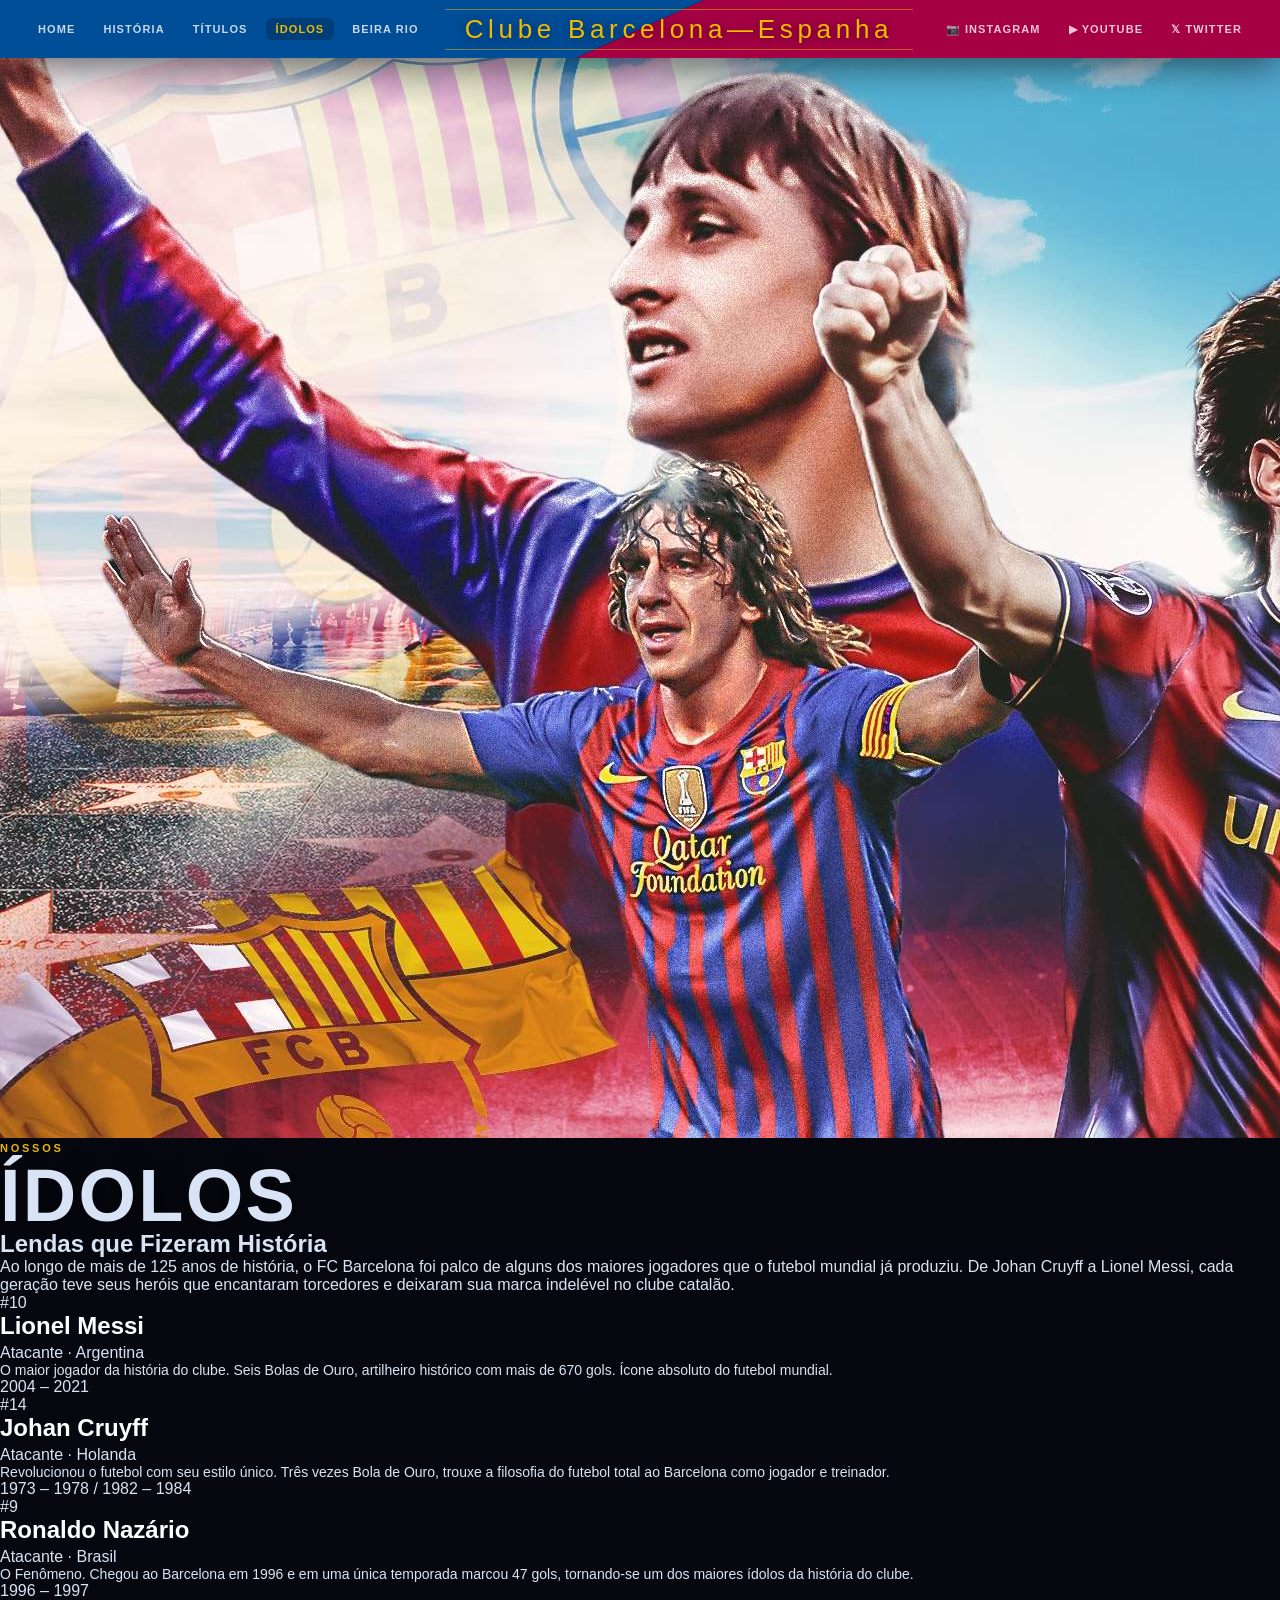
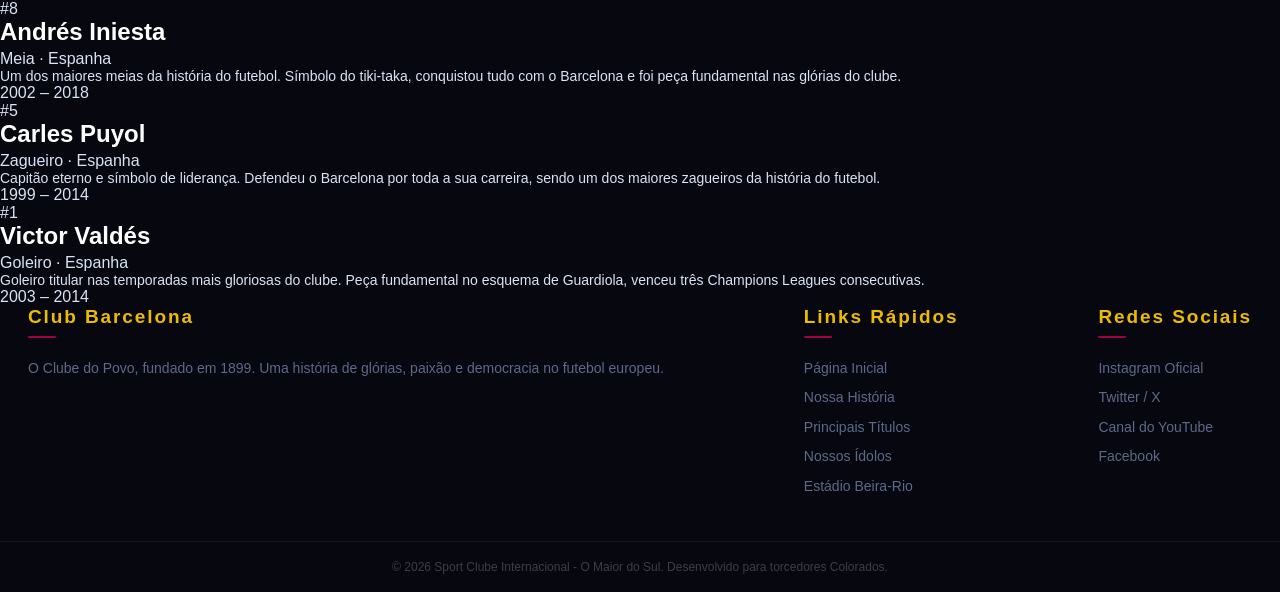
<file: idolos.html>
<!DOCTYPE html>
<html lang="pt-BR">
<head>
    <meta charset="UTF-8">
    <meta name="viewport" content="width=device-width, initial-scale=1.0">
    <link rel="stylesheet" href="style.css">
    <link href="https://fonts.googleapis.com/css2?family=Inter:wght@400;600;800&display=swap" rel="stylesheet">
    <title>Nossos Ídolos - Clube Barcelona</title>
</head>
<body>

<!-- TOPBAR -->
<div class="topbar">
    <div class="topbar-inner">
        <div class="topbar-left">
            <a href="index.html">Home</a>
            <span class="separator"></span>
            <a href="historia.html">História</a>
            <span class="separator"></span>
            <a href="titulos.html">Títulos</a>
            <span class="separator"></span>
            <a href="idolos.html" class="active">Ídolos</a>
            <span class="separator"></span>
            <a href="beirario.html">Beira Rio</a>
        </div>
        <div class="topbar-center">
            Clube Barcelona&mdash;Espanha
        </div>
        <div class="topbar-right">
            <a href="https://www.instagram.com/scinternacional/" target="_blank" rel="noopener noreferrer" title="Instagram">
                📷 Instagram
            </a>
            <span class="separator"></span>
            <a href="https://www.youtube.com/@scinternacional" target="_blank" rel="noopener noreferrer" title="YouTube">
                ▶ YouTube
            </a>
            <span class="separator"></span>
            <a href="https://x.com/SCInternacional" target="_blank" rel="noopener noreferrer" title="Twitter">
                𝕏 Twitter
            </a>
        </div>
    </div>
</div>

<!-- CONTEÚDO PRINCIPAL -->
<main class="subpage-container">

    <div class="subpage-hero">
        <img src="idolos.webp" alt="Nossos Ídolos" class="subpage-hero-img">
        <div class="subpage-hero-overlay">
            <span class="small-text">NOSSOS</span>
            <h1 class="big-text">ÍDOLOS</h1>
        </div>
    </div>

    <div class="subpage-content">

        <section class="subpage-section">
            <h2>Lendas que Fizeram História</h2>
            <p>
                Ao longo de mais de 125 anos de história, o FC Barcelona foi palco de alguns dos maiores jogadores que o futebol mundial já produziu. De Johan Cruyff a Lionel Messi, cada geração teve seus heróis que encantaram torcedores e deixaram sua marca indelével no clube catalão.
            </p>
        </section>

        <div class="idolos-grid">

            <div class="idolo-card">
                <div class="idolo-numero">#10</div>
                <div class="idolo-info">
                    <h3>Lionel Messi</h3>
                    <span class="idolo-posicao">Atacante · Argentina</span>
                    <p>O maior jogador da história do clube. Seis Bolas de Ouro, artilheiro histórico com mais de 670 gols. Ícone absoluto do futebol mundial.</p>
                    <div class="idolo-periodo">2004 – 2021</div>
                </div>
            </div>

            <div class="idolo-card">
                <div class="idolo-numero">#14</div>
                <div class="idolo-info">
                    <h3>Johan Cruyff</h3>
                    <span class="idolo-posicao">Atacante · Holanda</span>
                    <p>Revolucionou o futebol com seu estilo único. Três vezes Bola de Ouro, trouxe a filosofia do futebol total ao Barcelona como jogador e treinador.</p>
                    <div class="idolo-periodo">1973 – 1978 / 1982 – 1984</div>
                </div>
            </div>

            <div class="idolo-card">
                <div class="idolo-numero">#9</div>
                <div class="idolo-info">
                    <h3>Ronaldo Nazário</h3>
                    <span class="idolo-posicao">Atacante · Brasil</span>
                    <p>O Fenômeno. Chegou ao Barcelona em 1996 e em uma única temporada marcou 47 gols, tornando-se um dos maiores ídolos da história do clube.</p>
                    <div class="idolo-periodo">1996 – 1997</div>
                </div>
            </div>

            <div class="idolo-card">
                <div class="idolo-numero">#8</div>
                <div class="idolo-info">
                    <h3>Andrés Iniesta</h3>
                    <span class="idolo-posicao">Meia · Espanha</span>
                    <p>Um dos maiores meias da história do futebol. Símbolo do tiki-taka, conquistou tudo com o Barcelona e foi peça fundamental nas glórias do clube.</p>
                    <div class="idolo-periodo">2002 – 2018</div>
                </div>
            </div>

            <div class="idolo-card">
                <div class="idolo-numero">#5</div>
                <div class="idolo-info">
                    <h3>Carles Puyol</h3>
                    <span class="idolo-posicao">Zagueiro · Espanha</span>
                    <p>Capitão eterno e símbolo de liderança. Defendeu o Barcelona por toda a sua carreira, sendo um dos maiores zagueiros da história do futebol.</p>
                    <div class="idolo-periodo">1999 – 2014</div>
                </div>
            </div>

            <div class="idolo-card">
                <div class="idolo-numero">#1</div>
                <div class="idolo-info">
                    <h3>Victor Valdés</h3>
                    <span class="idolo-posicao">Goleiro · Espanha</span>
                    <p>Goleiro titular nas temporadas mais gloriosas do clube. Peça fundamental no esquema de Guardiola, venceu três Champions Leagues consecutivas.</p>
                    <div class="idolo-periodo">2003 – 2014</div>
                </div>
            </div>

        </div>

    </div>
</main>

<!-- FOOTER -->
<footer>
    <div class="footer-inner">
        <div class="footer-column">
            <h3>Club Barcelona</h3>
            <p>O Clube do Povo, fundado em 1899. Uma história de glórias, paixão e democracia no futebol europeu.</p>
        </div>
        <div class="footer-column">
            <h3>Links Rápidos</h3>
            <ul>
                <li><a href="index.html">Página Inicial</a></li>
                <li><a href="historia.html">Nossa História</a></li>
                <li><a href="titulos.html">Principais Títulos</a></li>
                <li><a href="idolos.html">Nossos Ídolos</a></li>
                <li><a href="beirario.html">Estádio Beira-Rio</a></li>
            </ul>
        </div>
        <div class="footer-column">
            <h3>Redes Sociais</h3>
            <ul>
                <li><a href="#instagram">Instagram Oficial</a></li>
                <li><a href="#twitter">Twitter / X</a></li>
                <li><a href="#youtube">Canal do YouTube</a></li>
                <li><a href="#facebook">Facebook</a></li>
            </ul>
        </div>
    </div>
    <div class="footer-bottom">
        &copy; 2026 Sport Clube Internacional - O Maior do Sul. Desenvolvido para torcedores Colorados.
    </div>
</footer>

</body>
</html>
</file>
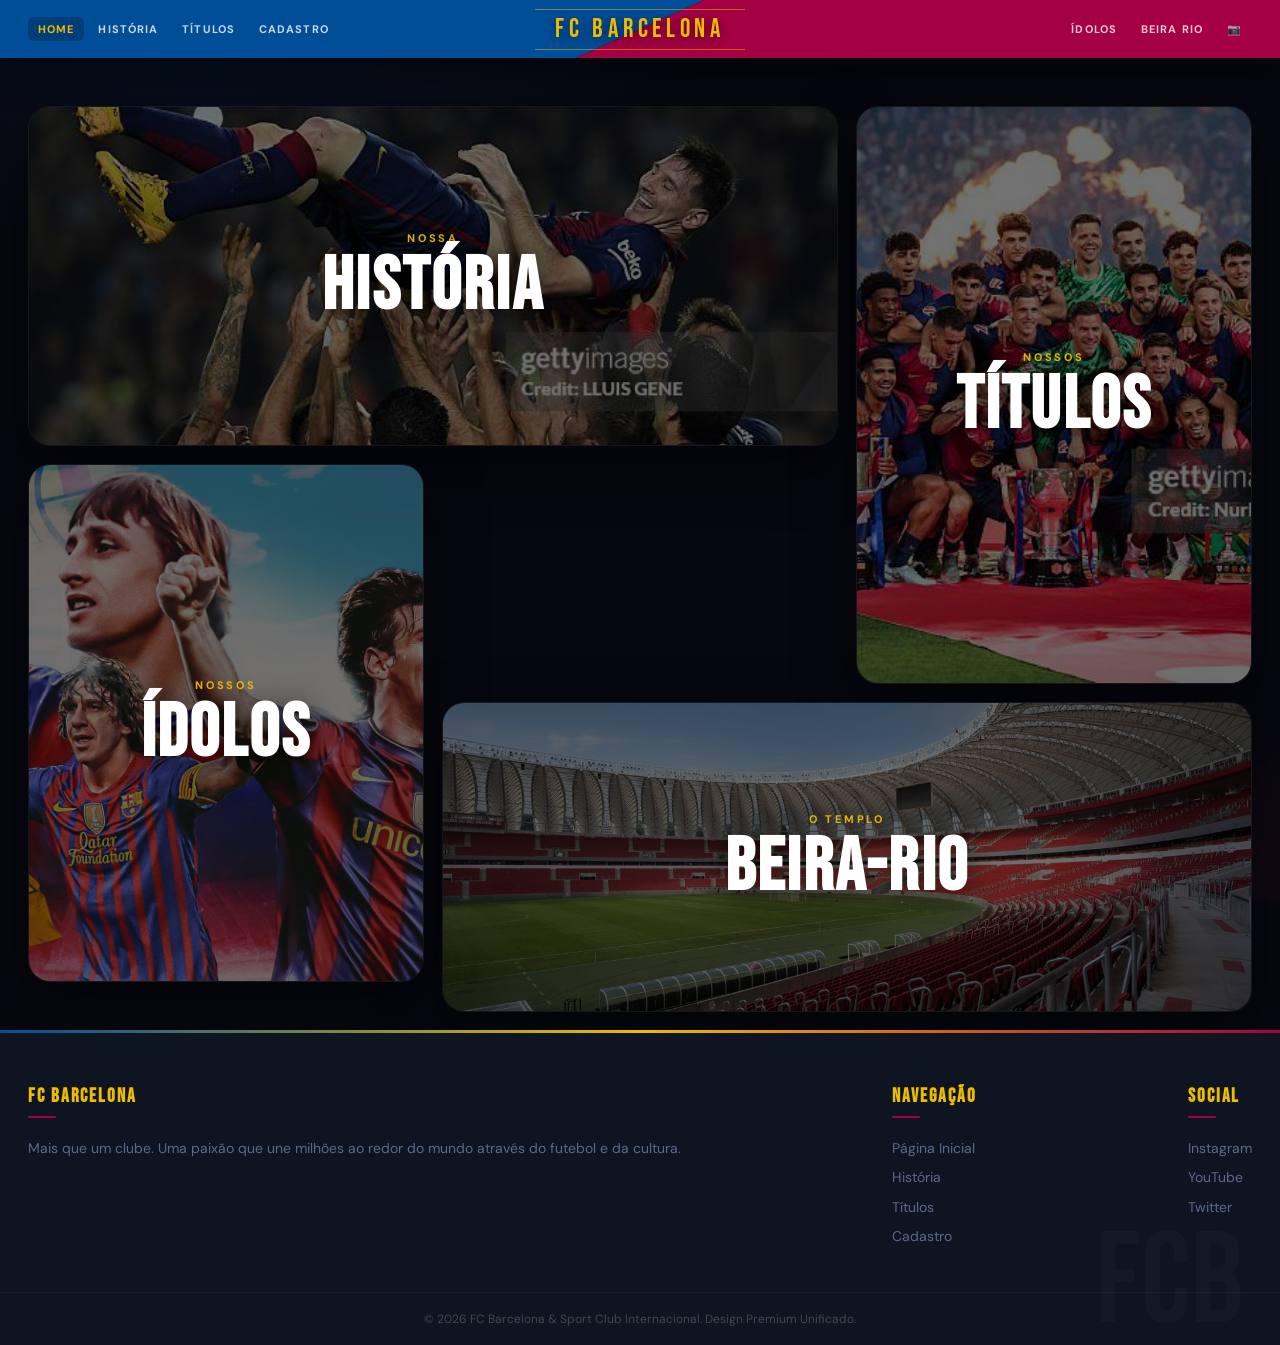
<file: index_cadastro.html>
<!DOCTYPE html>
<html lang="pt-BR">
<head>
    <meta charset="UTF-8">
    <meta name="viewport" content="width=device-width, initial-scale=1.0">
    <link href="https://fonts.googleapis.com/css2?family=Bebas+Neue&family=DM+Sans:wght@400;500;700&display=swap" rel="stylesheet">
    <title>FC Barcelona - Més que un club</title>
    <style>
        /* === TOKENS === */
        :root {
          --blue:    #004D98;
          --red:     #A50044;
          --gold:    #EDBB00;
          --dark:    #07080F;
          --surface: #0E1420;
          --muted:   #5A6A88;
          --light:   #D8E4F5;
          --white:   #FFFFFF;
          --display: 'Bebas Neue', sans-serif;
          --body:    'DM Sans', sans-serif;
          --ease:    all 0.35s cubic-bezier(.4,0,.2,1);
        }

        /* === BASE === */
        *, *::before, *::after { margin:0; padding:0; box-sizing:border-box; }
        html { scroll-behavior:smooth; }

        body {
          background: var(--dark);
          background-image:
            radial-gradient(ellipse 70% 45% at 15% 0%, rgba(0,77,152,.13) 0%, transparent 60%),
            radial-gradient(ellipse 55% 40% at 85% 100%, rgba(165,0,68,.10) 0%, transparent 55%);
          background-attachment: fixed;
          font-family: var(--body);
          color: var(--light);
          min-height: 100vh;
          display: flex;
          flex-direction: column;
          overflow-x: hidden;
        }

        a { cursor: pointer; text-decoration: none; transition: var(--ease); }

        /* === TOPBAR — Escudo Dividido === */
        .topbar {
          position: sticky;
          top: 0;
          z-index: 1000;
          height: 58px;
          display: flex;
          align-items: stretch;
          overflow: hidden;
          box-shadow: 0 6px 40px rgba(0,0,0,.6);
        }

        .topbar::before {
          content: '';
          position: absolute; inset: 0;
          background: var(--blue);
          clip-path: polygon(0 0, 55% 0, 45% 100%, 0 100%);
          z-index: 0;
        }

        .topbar::after {
          content: '';
          position: absolute; inset: 0;
          background: var(--red);
          clip-path: polygon(55% 0, 100% 0, 100% 100%, 45% 100%);
          z-index: 0;
        }

        .topbar-inner {
          position: relative; z-index: 2;
          width: 100%; max-width: 1400px;
          margin: 0 auto; padding: 0 28px;
          display: flex; align-items: center;
          justify-content: space-between; gap: 16px;
        }

        .topbar-left, .topbar-right {
          display: flex; align-items: center; gap: 4px; flex: 1;
        }
        .topbar-right { justify-content: flex-end; }

        .topbar-left a, .topbar-right a {
          color: rgba(255,255,255,.78);
          font-size: 11px;
          font-weight: 700; text-transform: uppercase; letter-spacing: .1em;
          padding: 5px 10px; border-radius: 6px; white-space: nowrap;
        }
        .topbar-left a:hover, .topbar-right a:hover, .topbar-left a.active { 
            color:var(--gold); 
            background:rgba(0,0,0,.2); 
        }

        .topbar-center {
          font-family: var(--display);
          font-size: 26px; letter-spacing: .18em;
          color: var(--gold); text-align: center;
          white-space: nowrap; flex-shrink: 0;
          text-shadow: 0 2px 12px rgba(0,0,0,.6);
          padding: 4px 20px;
          border-top: 1.5px solid rgba(237,187,0,.5);
          border-bottom: 1.5px solid rgba(237,187,0,.5);
        }

        /* === SISTEMA DE SEÇÕES (SPA) === */
        .page-section {
            display: none;
            animation: fadeIn 0.5s ease-out;
        }
        .page-section.active { display: block; }

        @keyframes fadeIn {
            from { opacity: 0; transform: translateY(15px); }
            to { opacity: 1; transform: translateY(0); }
        }

        /* === CARDS — Mosaico Estilo Revista === */
        .cards-container {
          max-width: 1400px; margin: 48px auto;
          padding: 0 28px;
          display: grid;
          grid-template-columns: 1fr 1fr 1fr;
          grid-template-rows: 340px 220px 280px;
          gap: 18px;
        }

        .cards-container .card:nth-child(1) { grid-column: 1 / 3; grid-row: 1; }
        .cards-container .card:nth-child(2) { grid-column: 3; grid-row: 1 / 3; }
        .cards-container .card:nth-child(3) { grid-column: 1; grid-row: 2 / 4; }
        .cards-container .card:nth-child(4) { grid-column: 2 / 4; grid-row: 3; }

        .card {
          position: relative; border-radius: 22px; overflow: hidden;
          cursor: pointer; display: flex; align-items: center; justify-content: center;
          min-height: 310px; text-decoration: none;
          border: 1px solid rgba(255,255,255,.06);
          box-shadow: 0 20px 55px rgba(0,0,0,.5);
          transition: var(--ease); isolation: isolate;
        }

        .card::before {
          content: ''; position: absolute; inset: 0; z-index: 1; opacity: 0;
          background: linear-gradient(135deg, rgba(0,77,152,.28) 0%, transparent 50%, rgba(165,0,68,.22) 100%);
          transition: var(--ease);
        }
        .card:hover::before { opacity: 1; }

        .card-bg {
          position: absolute; inset: 0; width: 100%; height: 100%;
          object-fit: cover; z-index: 0;
          filter: brightness(.45) saturate(1.1);
          transition: transform .6s cubic-bezier(.4,0,.2,1), filter .6s ease;
        }
        .card:hover .card-bg   { transform: scale(1.06); filter: brightness(.35) saturate(1.3); }
        .card:hover            { transform: translateY(-5px); border-color: rgba(0,77,152,.4); box-shadow: 0 20px 55px rgba(0,0,0,.5), 0 0 40px rgba(0,77,152,.3); }
        .card-content          { position: relative; z-index: 2; color: var(--white); text-align: center; padding: 24px; max-width: 90%; }

        .small-text { display: block; font-size: 11px; font-weight: 700; text-transform: uppercase; letter-spacing: .25em; color: var(--gold); margin-bottom: 8px; }
        .big-text   { font-family: var(--display); font-size: 74px; letter-spacing: .03em; line-height: .92; text-shadow: 0 4px 28px rgba(0,0,0,.6); transition: var(--ease); }
        .card:hover .big-text  { text-shadow: 0 4px 28px rgba(0,0,0,.8), 0 0 60px rgba(237,187,0,.18); }

        /* === SUB-PÁGINAS — Design Premium === */
        .page-container {
          max-width: 1200px; margin: 48px auto;
          background: var(--surface); border-radius: 22px;
          border: 1px solid rgba(255,255,255,.06);
          box-shadow: 0 20px 60px rgba(0,0,0,.5); overflow: hidden;
        }

        .page-header {
          height: 400px; position: relative;
          display: flex; align-items: flex-end; justify-content: center;
          padding-bottom: 44px; color: var(--white); text-align: center;
        }
        .page-header::after {
          content: ''; position: absolute; bottom: 0; left: 0; right: 0;
          height: 55%; background: linear-gradient(to top, var(--surface), transparent); z-index: 1;
        }
        .page-header img { position: absolute; inset: 0; width: 100%; height: 100%; object-fit: cover; z-index: 0; filter: brightness(.38) saturate(1.2); }
        .page-header h1  { position: relative; z-index: 2; font-family: var(--display); font-size: 68px; letter-spacing: .05em; }

        .page-content        { padding: 52px 60px; color: #7A8EAD; font-size: 16px; line-height: 1.85; }
        .page-content h2     { font-family: var(--display); font-size: 34px; color: var(--white); letter-spacing: .05em; margin: 36px 0 14px; }
        .page-content p      { margin-bottom: 18px; }

        /* GRID DE TÍTULOS */
        .titulos-grid {
            display: grid;
            grid-template-columns: repeat(auto-fill, minmax(200px, 1fr));
            gap: 20px;
            margin-top: 30px;
        }
        .titulo-card {
            background: rgba(255,255,255,0.03);
            border: 1px solid rgba(255,255,255,0.05);
            border-radius: 16px;
            padding: 30px 20px;
            text-align: center;
            transition: var(--ease);
        }
        .titulo-card:hover { border-color: var(--gold); transform: translateY(-5px); background: rgba(255,255,255,0.05); }
        .titulo-numero { font-family: var(--display); font-size: 48px; color: var(--gold); line-height: 1; margin-bottom: 5px; }
        .titulo-nome { font-size: 12px; font-weight: 700; text-transform: uppercase; color: var(--white); letter-spacing: 0.1em; }

        /* ÍDOLOS LIST */
        .idolos-list { display: flex; flex-direction: column; gap: 15px; margin-top: 30px; }
        .idolo-item {
            display: flex; align-items: center; gap: 25px;
            background: rgba(255,255,255,0.03);
            border: 1px solid rgba(255,255,255,0.05);
            border-radius: 16px; padding: 20px 30px;
            transition: var(--ease);
        }
        .idolo-item:hover { border-color: var(--red); background: rgba(255,255,255,0.05); }
        .idolo-num { font-family: var(--display); font-size: 32px; color: var(--red); min-width: 50px; }
        .idolo-info h3 { font-family: var(--display); font-size: 24px; color: var(--white); margin-bottom: 4px; }
        .idolo-info p { margin-bottom: 0; font-size: 14px; }

        /* === FOOTER === */
        .footer {
          background: var(--surface);
          border-top: 3px solid transparent;
          border-image: linear-gradient(90deg, var(--blue), var(--gold), var(--red)) 1;
          padding: 52px 0 0; margin-top: auto;
          position: relative; overflow: hidden;
        }
        .footer::after {
          content: 'FCB'; position: absolute; bottom: -16px; right: 36px;
          font-family: var(--display); font-size: 130px;
          color: rgba(255,255,255,.022); pointer-events: none;
        }
        .footer-inner { max-width: 1400px; margin: 0 auto; padding: 0 28px 40px; display: flex; flex-wrap: wrap; justify-content: space-between; gap: 36px; }

        .footer-column h3 {
          font-family: var(--display); color: var(--gold);
          font-size: 19px; letter-spacing: .1em;
          margin-bottom: 16px; padding-bottom: 10px; position: relative;
        }
        .footer-column h3::after { content: ''; position: absolute; bottom: 0; left: 0; width: 28px; height: 2px; background: var(--red); border-radius: 2px; }

        .footer-column ul { list-style: none; }
        .footer-column ul li a, .footer-column p { color: var(--muted); font-size: 14px; line-height: 2.1; transition: var(--ease); }
        .footer-column ul li a:hover{ color: var(--light); padding-left: 5px; }

        .footer-bottom { max-width: 1400px; margin: 0 auto; padding: 18px 28px; border-top: 1px solid rgba(255,255,255,.05); text-align: center; font-size: 12px; color: rgba(255,255,255,.22); }

        /* === RESPONSIVE === */
        @media (max-width:1100px) {
          .cards-container { grid-template-columns:1fr 1fr; grid-template-rows:300px 300px 300px; }
          .cards-container .card:nth-child(1){ grid-column:1/3; grid-row:1; }
          .cards-container .card:nth-child(2){ grid-column:1;   grid-row:2; }
          .cards-container .card:nth-child(3){ grid-column:2;   grid-row:2; }
          .cards-container .card:nth-child(4){ grid-column:1/3; grid-row:3; }
          .big-text{ font-size:52px; } .page-header h1{ font-size:52px; }
        }
        @media (max-width:768px) {
          .big-text { font-size:40px; } .page-header{ height:280px; } .page-header h1{ font-size:38px; }
          .topbar-center{ font-size:20px; } .topbar-left a,.topbar-right a{ font-size:10px; padding:4px 7px; }
          .cards-container { grid-template-columns:1fr; grid-template-rows:unset; padding:0 14px; margin:28px auto; }
          .cards-container .card:nth-child(n){ grid-column:unset; grid-row:unset; min-height:220px; }
          .page-content { padding: 30px 20px; }
          .idolo-item { flex-direction: column; text-align: center; gap: 10px; }
        }
    </style>
</head>
<body>

<!-- TOPBAR -->
<div class="topbar">
    <div class="topbar-inner">
        <div class="topbar-left">
            <a onclick="showSection('home')" id="nav-home" class="active">Home</a>
            <a onclick="showSection('historia')" id="nav-historia">História</a>
            <a onclick="showSection('titulos')" id="nav-titulos">Títulos</a>
            <a href="cadastro.html" id="nav-cadastro">Cadastro</a>
        </div>
        <div class="topbar-center">FC BARCELONA</div>
        <div class="topbar-right">
            <a onclick="showSection('idolos')" id="nav-idolos">Ídolos</a>
            <a onclick="showSection('beirario')" id="nav-beirario">Beira Rio</a>
            <a href="https://www.instagram.com/fcbarcelona/" target="_blank">📷</a>
        </div>
    </div>
</div>

<!-- SEÇÃO: HOME -->
<section id="home" class="page-section active">
    <main class="cards-container">
        <a onclick="showSection('historia')" class="card">
            <img src="historia.jpg" class="card-bg">
            <div class="card-content">
                <span class="small-text">NOSSA</span>
                <h2 class="big-text">HISTÓRIA</h2>
            </div>
        </a>
        <a onclick="showSection('titulos')" class="card">
            <img src="titulos.jpg" class="card-bg">
            <div class="card-content">
                <span class="small-text">NOSSOS</span>
                <h2 class="big-text">TÍTULOS</h2>
            </div>
        </a>
        <a onclick="showSection('idolos')" class="card">
            <img src="idolos.webp" class="card-bg">
            <div class="card-content">
                <span class="small-text">NOSSOS</span>
                <h2 class="big-text">ÍDOLOS</h2>
            </div>
        </a>
        <a onclick="showSection('beirario')" class="card">
            <img src="beirario.jpg" class="card-bg">
            <div class="card-content">
                <span class="small-text">O TEMPLO</span>
                <h2 class="big-text">BEIRA-RIO</h2>
            </div>
        </a>
    </main>
</section>

<!-- SEÇÃO: HISTÓRIA -->
<section id="historia" class="page-section">
    <div class="page-container">
        <header class="page-header">
            <img src="historia.jpg">
            <h1>NOSSA HISTÓRIA</h1>
        </header>
        <div class="page-content">
            <h2>Més que un club</h2>
            <p>Fundado em 1899 por Joan Gamper, o FC Barcelona tornou-se um símbolo da identidade catalã. Com uma filosofia baseada no futebol ofensivo e na formação de talentos na La Masia, o clube conquistou o mundo.</p>
            <p>Desde os tempos de Johan Cruyff até a era de ouro de Pep Guardiola, o Barcelona redefiniu o futebol moderno com o estilo "Tiki-Taka", encantando gerações de torcedores.</p>
        </div>
    </div>
</section>

<!-- SEÇÃO: TÍTULOS -->
<section id="titulos" class="page-section">
    <div class="page-container">
        <header class="page-header">
            <img src="titulos.jpg">
            <h1>NOSSOS TÍTULOS</h1>
        </header>
        <div class="page-content">
            <h2>Uma Galeria de Glórias</h2>
            <p>O Barcelona é um dos clubes mais vitoriosos do planeta, com uma coleção impressionante de troféus nacionais e internacionais.</p>
            <div class="titulos-grid">
                <div class="titulo-card"><div class="titulo-numero">27</div><div class="titulo-nome">La Liga</div></div>
                <div class="titulo-card"><div class="titulo-numero">31</div><div class="titulo-nome">Copa del Rey</div></div>
                <div class="titulo-card"><div class="titulo-numero">5</div><div class="titulo-nome">Champions</div></div>
                <div class="titulo-card"><div class="titulo-numero">3</div><div class="titulo-nome">Mundiais</div></div>
            </div>
        </div>
    </div>
</section>

<!-- SEÇÃO: ÍDOLOS -->
<section id="idolos" class="page-section">
    <div class="page-container">
        <header class="page-header">
            <img src="idolos.webp">
            <h1>NOSSOS ÍDOLOS</h1>
        </header>
        <div class="page-content">
            <h2>Lendas Eternas</h2>
            <p>Grandes nomes vestiram a camisa blaugrana e deixaram um legado inesquecível no Camp Nou.</p>
            <div class="idolos-list">
                <div class="idolo-item">
                    <div class="idolo-num">#10</div>
                    <div class="idolo-info"><h3>Lionel Messi</h3><p>O maior de todos os tempos. Artilheiro e gênio absoluto.</p></div>
                </div>
                <div class="idolo-item">
                    <div class="idolo-num">#14</div>
                    <div class="idolo-info"><h3>Johan Cruyff</h3><p>O arquiteto do futebol moderno do Barcelona.</p></div>
                </div>
                <div class="idolo-item">
                    <div class="idolo-num">#8</div>
                    <div class="idolo-info"><h3>Andrés Iniesta</h3><p>O maestro que desenhava arte no meio-campo.</p></div>
                </div>
            </div>
        </div>
    </div>
</section>

<!-- SEÇÃO: BEIRA RIO -->
<section id="beirario" class="page-section">
    <div class="page-container">
        <header class="page-header">
            <img src="beirario.jpg">
            <h1>BEIRA-RIO</h1>
        </header>
        <div class="page-content">
            <h2>O Gigante da Beira-Rio</h2>
            <p>O Estádio José Pinheiro Borda, o Beira-Rio, é a casa do Sport Club Internacional. Inaugurado em 1969, é um dos estádios mais icônicos do Brasil.</p>
            <p>Localizado às margens do Rio Guaíba, o estádio foi reformado para a Copa do Mundo de 2014, tornando-se uma das arenas mais modernas e bonitas do mundo.</p>
        </div>
    </div>
</section>

<!-- FOOTER -->
<footer class="footer">
    <div class="footer-inner">
        <div class="footer-column">
            <h3>FC BARCELONA</h3>
            <p>Mais que um clube. Uma paixão que une milhões ao redor do mundo através do futebol e da cultura.</p>
        </div>
        <div class="footer-column">
            <h3>NAVEGAÇÃO</h3>
            <ul>
                <li><a onclick="showSection('home')">Página Inicial</a></li>
                <li><a onclick="showSection('historia')">História</a></li>
                <li><a onclick="showSection('titulos')">Títulos</a></li>
                <li><a href="cadastro.html">Cadastro</a></li>
            </ul>
        </div>
        <div class="footer-column">
            <h3>SOCIAL</h3>
            <ul>
                <li><a href="#">Instagram</a></li>
                <li><a href="#">YouTube</a></li>
                <li><a href="#">Twitter</a></li>
            </ul>
        </div>
    </div>
    <div class="footer-bottom">
        &copy; 2026 FC Barcelona & Sport Club Internacional. Design Premium Unificado.
    </div>
</footer>

<script>
    function showSection(sectionId) {
        // Esconder seções
        document.querySelectorAll('.page-section').forEach(s => s.classList.remove('active'));
        // Mostrar alvo
        document.getElementById(sectionId).classList.add('active');
        // Atualizar menu
        document.querySelectorAll('.topbar-left a, .topbar-right a').forEach(l => l.classList.remove('active'));
        const activeLink = document.getElementById('nav-' + sectionId);
        if (activeLink) activeLink.classList.add('active');
        // Scroll topo
        window.scrollTo({ top: 0, behavior: 'smooth' });
    }
</script>

</body>
</html>
</file>
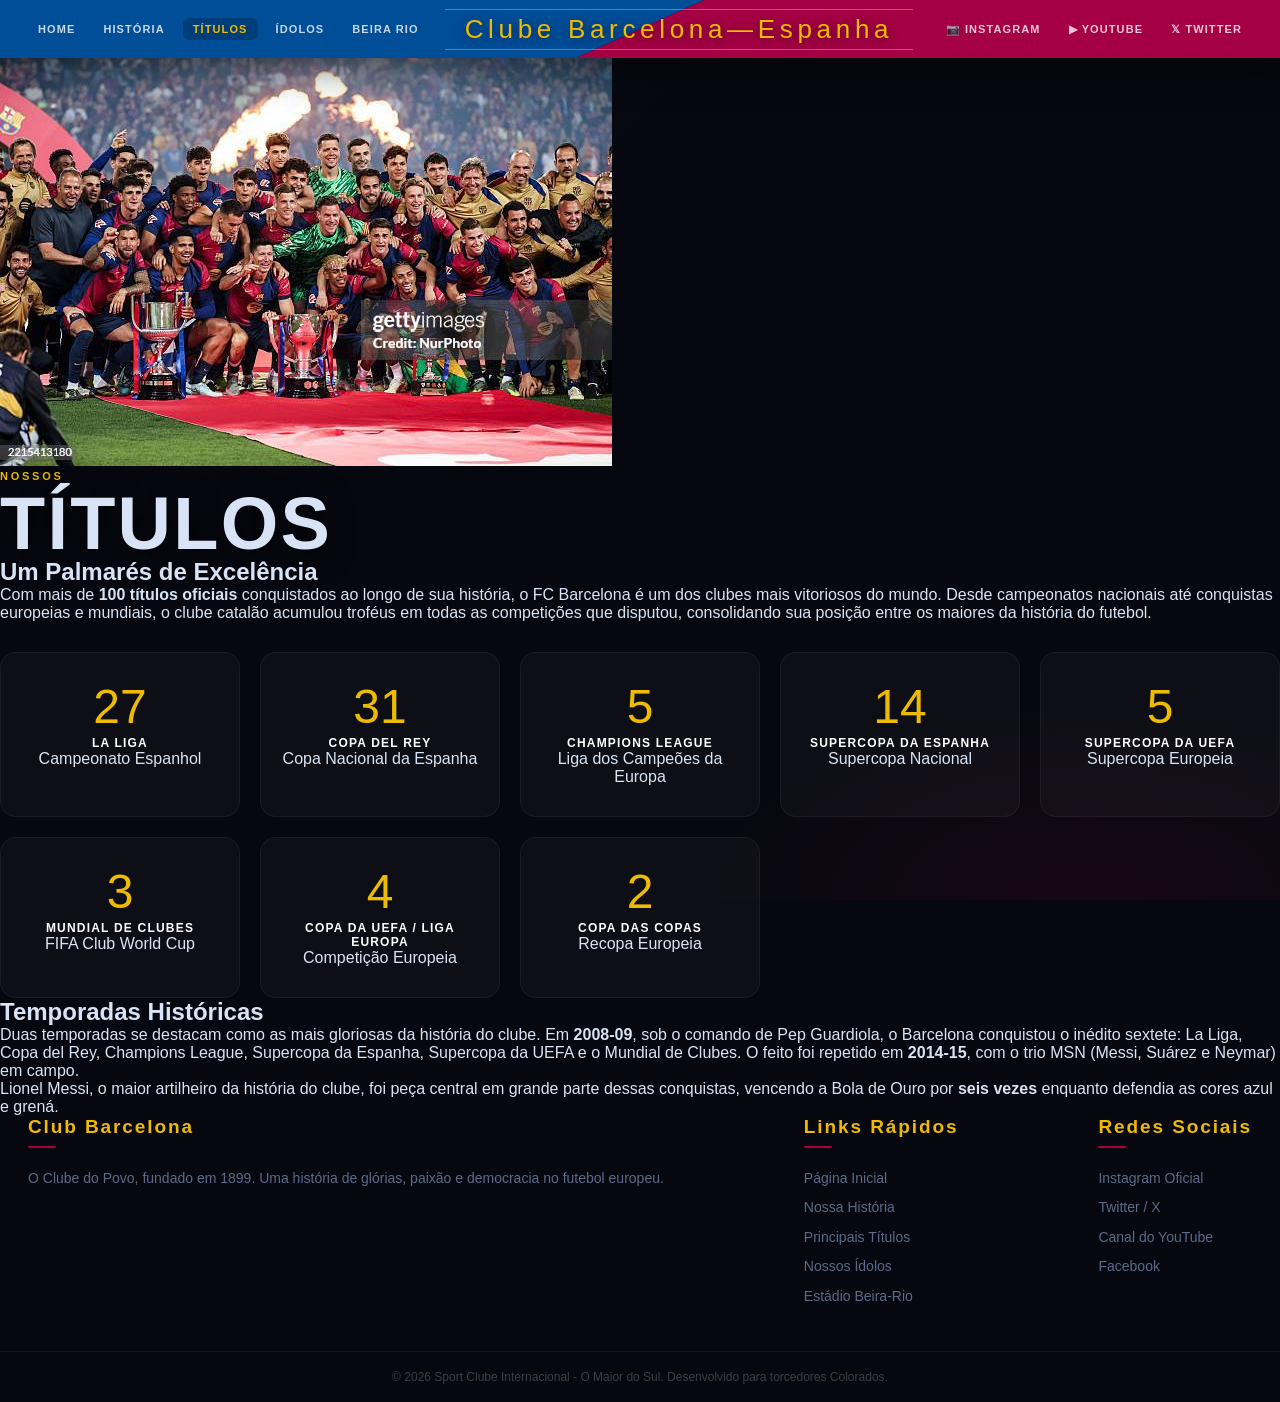
<file: titulos.html>
<!DOCTYPE html>
<html lang="pt-BR">
<head>
    <meta charset="UTF-8">
    <meta name="viewport" content="width=device-width, initial-scale=1.0">
    <link rel="stylesheet" href="style.css">
    <link href="https://fonts.googleapis.com/css2?family=Inter:wght@400;600;800&display=swap" rel="stylesheet">
    <title>Nossos Títulos - Clube Barcelona</title>
</head>
<body>

<!-- TOPBAR -->
<div class="topbar">
    <div class="topbar-inner">
        <div class="topbar-left">
            <a href="index.html">Home</a>
            <span class="separator"></span>
            <a href="historia.html">História</a>
            <span class="separator"></span>
            <a href="titulos.html" class="active">Títulos</a>
            <span class="separator"></span>
            <a href="idolos.html">Ídolos</a>
            <span class="separator"></span>
            <a href="beirario.html">Beira Rio</a>
        </div>
        <div class="topbar-center">
            Clube Barcelona&mdash;Espanha
        </div>
        <div class="topbar-right">
            <a href="https://www.instagram.com/scinternacional/" target="_blank" rel="noopener noreferrer" title="Instagram">
                📷 Instagram
            </a>
            <span class="separator"></span>
            <a href="https://www.youtube.com/@scinternacional" target="_blank" rel="noopener noreferrer" title="YouTube">
                ▶ YouTube
            </a>
            <span class="separator"></span>
            <a href="https://x.com/SCInternacional" target="_blank" rel="noopener noreferrer" title="Twitter">
                𝕏 Twitter
            </a>
        </div>
    </div>
</div>

<!-- CONTEÚDO PRINCIPAL -->
<main class="subpage-container">

    <div class="subpage-hero">
        <img src="titulos.jpg" alt="Nossos Títulos" class="subpage-hero-img">
        <div class="subpage-hero-overlay">
            <span class="small-text">NOSSOS</span>
            <h1 class="big-text">TÍTULOS</h1>
        </div>
    </div>

    <div class="subpage-content">

        <section class="subpage-section">
            <h2>Um Palmarés de Excelência</h2>
            <p>
                Com mais de <strong>100 títulos oficiais</strong> conquistados ao longo de sua história, o FC Barcelona é um dos clubes mais vitoriosos do mundo. Desde campeonatos nacionais até conquistas europeias e mundiais, o clube catalão acumulou troféus em todas as competições que disputou, consolidando sua posição entre os maiores da história do futebol.
            </p>
        </section>

        <div class="titulos-grid">

            <div class="titulo-card">
                <div class="titulo-numero">27</div>
                <div class="titulo-nome">La Liga</div>
                <div class="titulo-desc">Campeonato Espanhol</div>
            </div>

            <div class="titulo-card">
                <div class="titulo-numero">31</div>
                <div class="titulo-nome">Copa del Rey</div>
                <div class="titulo-desc">Copa Nacional da Espanha</div>
            </div>

            <div class="titulo-card">
                <div class="titulo-numero">5</div>
                <div class="titulo-nome">Champions League</div>
                <div class="titulo-desc">Liga dos Campeões da Europa</div>
            </div>

            <div class="titulo-card">
                <div class="titulo-numero">14</div>
                <div class="titulo-nome">Supercopa da Espanha</div>
                <div class="titulo-desc">Supercopa Nacional</div>
            </div>

            <div class="titulo-card">
                <div class="titulo-numero">5</div>
                <div class="titulo-nome">Supercopa da UEFA</div>
                <div class="titulo-desc">Supercopa Europeia</div>
            </div>

            <div class="titulo-card">
                <div class="titulo-numero">3</div>
                <div class="titulo-nome">Mundial de Clubes</div>
                <div class="titulo-desc">FIFA Club World Cup</div>
            </div>

            <div class="titulo-card">
                <div class="titulo-numero">4</div>
                <div class="titulo-nome">Copa da UEFA / Liga Europa</div>
                <div class="titulo-desc">Competição Europeia</div>
            </div>

            <div class="titulo-card">
                <div class="titulo-numero">2</div>
                <div class="titulo-nome">Copa das Copas</div>
                <div class="titulo-desc">Recopa Europeia</div>
            </div>

        </div>

        <section class="subpage-section">
            <h2>Temporadas Históricas</h2>
            <p>
                Duas temporadas se destacam como as mais gloriosas da história do clube. Em <strong>2008-09</strong>, sob o comando de Pep Guardiola, o Barcelona conquistou o inédito sextete: La Liga, Copa del Rey, Champions League, Supercopa da Espanha, Supercopa da UEFA e o Mundial de Clubes. O feito foi repetido em <strong>2014-15</strong>, com o trio MSN (Messi, Suárez e Neymar) em campo.
            </p>
            <p>
                Lionel Messi, o maior artilheiro da história do clube, foi peça central em grande parte dessas conquistas, vencendo a Bola de Ouro por <strong>seis vezes</strong> enquanto defendia as cores azul e grená.
            </p>
        </section>

    </div>
</main>

<!-- FOOTER -->
<footer>
    <div class="footer-inner">
        <div class="footer-column">
            <h3>Club Barcelona</h3>
            <p>O Clube do Povo, fundado em 1899. Uma história de glórias, paixão e democracia no futebol europeu.</p>
        </div>
        <div class="footer-column">
            <h3>Links Rápidos</h3>
            <ul>
                <li><a href="index.html">Página Inicial</a></li>
                <li><a href="historia.html">Nossa História</a></li>
                <li><a href="titulos.html">Principais Títulos</a></li>
                <li><a href="idolos.html">Nossos Ídolos</a></li>
                <li><a href="beirario.html">Estádio Beira-Rio</a></li>
            </ul>
        </div>
        <div class="footer-column">
            <h3>Redes Sociais</h3>
            <ul>
                <li><a href="#instagram">Instagram Oficial</a></li>
                <li><a href="#twitter">Twitter / X</a></li>
                <li><a href="#youtube">Canal do YouTube</a></li>
                <li><a href="#facebook">Facebook</a></li>
            </ul>
        </div>
    </div>
    <div class="footer-bottom">
        &copy; 2026 Sport Clube Internacional - O Maior do Sul. Desenvolvido para torcedores Colorados.
    </div>
</footer>

</body>
</html>
</file>
<file: style.css>
/* === TOKENS === */
:root {
  --blue:    #004D98;
  --red:     #A50044;
  --gold:    #EDBB00;
  --dark:    #07080F;
  --surface: #0E1420;
  --muted:   #5A6A88;
  --light:   #D8E4F5;
  --white:   #FFFFFF;
  --display: 'Bebas Neue', sans-serif;
  --body:    'DM Sans', sans-serif;
  --ease:    all 0.35s cubic-bezier(.4,0,.2,1);
}

/* === BASE === */
*, *::before, *::after { margin:0; padding:0; box-sizing:border-box; }
html { scroll-behavior:smooth; }

body {
  background: var(--dark);
  background-image:
    radial-gradient(ellipse 70% 45% at 15% 0%, rgba(0,77,152,.13) 0%, transparent 60%),
    radial-gradient(ellipse 55% 40% at 85% 100%, rgba(165,0,68,.10) 0%, transparent 55%);
  background-attachment: fixed;
  font-family: var(--body);
  color: var(--light);
  min-height: 100vh;
  display: flex;
  flex-direction: column;
  overflow-x: hidden;
}

a { cursor: pointer; text-decoration: none; transition: var(--ease); }

/* === TOPBAR — Escudo Dividido === */
.topbar {
  position: sticky;
  top: 0;
  z-index: 1000;
  height: 58px;
  display: flex;
  align-items: stretch;
  overflow: hidden;
  box-shadow: 0 6px 40px rgba(0,0,0,.6);
}

.topbar::before {
  content: '';
  position: absolute; inset: 0;
  background: var(--blue);
  clip-path: polygon(0 0, 55% 0, 45% 100%, 0 100%);
  z-index: 0;
}

.topbar::after {
  content: '';
  position: absolute; inset: 0;
  background: var(--red);
  clip-path: polygon(55% 0, 100% 0, 100% 100%, 45% 100%);
  z-index: 0;
}

.topbar-inner {
  position: relative; z-index: 2;
  width: 100%; max-width: 1400px;
  margin: 0 auto; padding: 0 28px;
  display: flex; align-items: center;
  justify-content: space-between; gap: 16px;
}

.topbar-left, .topbar-right {
  display: flex; align-items: center; gap: 4px; flex: 1;
}
.topbar-right { justify-content: flex-end; }

.topbar-left a, .topbar-right a {
  color: rgba(255,255,255,.78);
  font-size: 11px;
  font-weight: 700; text-transform: uppercase; letter-spacing: .1em;
  padding: 5px 10px; border-radius: 6px; white-space: nowrap;
}
.topbar-left a:hover, .topbar-right a:hover, .topbar-left a.active, .topbar-right a.active { 
    color:var(--gold); 
    background:rgba(0,0,0,.2); 
}

.topbar-center {
  font-family: var(--display);
  font-size: 26px; letter-spacing: .18em;
  color: var(--gold); text-align: center;
  white-space: nowrap; flex-shrink: 0;
  text-shadow: 0 2px 12px rgba(0,0,0,.6);
  padding: 4px 20px;
  border-top: 1.5px solid rgba(237,187,0,.5);
  border-bottom: 1.5px solid rgba(237,187,0,.5);
}

/* === SISTEMA DE SEÇÕES (SPA) === */
.page-section {
    display: none;
    animation: fadeIn 0.5s ease-out;
}
.page-section.active { display: block; }

@keyframes fadeIn {
    from { opacity: 0; transform: translateY(15px); }
    to { opacity: 1; transform: translateY(0); }
}

/* === CARDS — Mosaico Estilo Revista === */
.cards-container {
  max-width: 1400px; margin: 48px auto;
  padding: 0 28px;
  display: grid;
  grid-template-columns: 1fr 1fr 1fr;
  grid-template-rows: 340px 220px 280px;
  gap: 18px;
}

.cards-container .card:nth-child(1) { grid-column: 1 / 3; grid-row: 1; }
.cards-container .card:nth-child(2) { grid-column: 3; grid-row: 1 / 3; }
.cards-container .card:nth-child(3) { grid-column: 1; grid-row: 2 / 4; }
.cards-container .card:nth-child(4) { grid-column: 2 / 4; grid-row: 3; }

.card {
  position: relative; border-radius: 22px; overflow: hidden;
  cursor: pointer; display: flex; align-items: center; justify-content: center;
  min-height: 310px; text-decoration: none;
  border: 1px solid rgba(255,255,255,.06);
  box-shadow: 0 20px 55px rgba(0,0,0,.5);
  transition: var(--ease); isolation: isolate;
}

.card::before {
  content: ''; position: absolute; inset: 0; z-index: 1; opacity: 0;
  background: linear-gradient(135deg, rgba(0,77,152,.28) 0%, transparent 50%, rgba(165,0,68,.22) 100%);
  transition: var(--ease);
}
.card:hover::before { opacity: 1; }

.card-bg {
  position: absolute; inset: 0; width: 100%; height: 100%;
  object-fit: cover; z-index: 0;
  filter: brightness(.45) saturate(1.1);
  transition: transform .6s cubic-bezier(.4,0,.2,1), filter .6s ease;
}
.card:hover .card-bg   { transform: scale(1.06); filter: brightness(.35) saturate(1.3); }
.card:hover            { transform: translateY(-5px); border-color: rgba(0,77,152,.4); box-shadow: 0 20px 55px rgba(0,0,0,.5), 0 0 40px rgba(0,77,152,.3); }
.card-content          { position: relative; z-index: 2; color: var(--white); text-align: center; padding: 24px; max-width: 90%; }

.small-text { display: block; font-size: 11px; font-weight: 700; text-transform: uppercase; letter-spacing: .25em; color: var(--gold); margin-bottom: 8px; }
.big-text   { font-family: var(--display); font-size: 74px; letter-spacing: .03em; line-height: .92; text-shadow: 0 4px 28px rgba(0,0,0,.6); transition: var(--ease); }
.card:hover .big-text  { text-shadow: 0 4px 28px rgba(0,0,0,.8), 0 0 60px rgba(237,187,0,.18); }

/* === SUB-PÁGINAS — Design Premium === */
.page-container {
  max-width: 1200px; margin: 48px auto;
  background: var(--surface); border-radius: 22px;
  border: 1px solid rgba(255,255,255,.06);
  box-shadow: 0 20px 60px rgba(0,0,0,.5); overflow: hidden;
}

.page-header {
  height: 400px; position: relative;
  display: flex; align-items: flex-end; justify-content: center;
  padding-bottom: 44px; color: var(--white); text-align: center;
}
.page-header::after {
  content: ''; position: absolute; bottom: 0; left: 0; right: 0;
  height: 55%; background: linear-gradient(to top, var(--surface), transparent); z-index: 1;
}
.page-header img { position: absolute; inset: 0; width: 100%; height: 100%; object-fit: cover; z-index: 0; filter: brightness(.38) saturate(1.2); }
.page-header h1  { position: relative; z-index: 2; font-family: var(--display); font-size: 68px; letter-spacing: .05em; }

.page-content        { padding: 52px 60px; color: #7A8EAD; font-size: 16px; line-height: 1.85; }
.page-content h2     { font-family: var(--display); font-size: 34px; color: var(--white); letter-spacing: .05em; margin: 36px 0 14px; }
.page-content p      { margin-bottom: 18px; }

/* GRID DE TÍTULOS */
.titulos-grid {
    display: grid;
    grid-template-columns: repeat(auto-fill, minmax(200px, 1fr));
    gap: 20px;
    margin-top: 30px;
}
.titulo-card {
    background: rgba(255,255,255,0.03);
    border: 1px solid rgba(255,255,255,0.05);
    border-radius: 16px;
    padding: 30px 20px;
    text-align: center;
    transition: var(--ease);
}
.titulo-card:hover { border-color: var(--gold); transform: translateY(-5px); background: rgba(255,255,255,0.05); }
.titulo-numero { font-family: var(--display); font-size: 48px; color: var(--gold); line-height: 1; margin-bottom: 5px; }
.titulo-nome { font-size: 12px; font-weight: 700; text-transform: uppercase; color: var(--white); letter-spacing: 0.1em; }

/* ÍDOLOS LIST */
.idolos-list { display: flex; flex-direction: column; gap: 15px; margin-top: 30px; }
.idolo-item {
    display: flex; align-items: center; gap: 25px;
    background: rgba(255,255,255,0.03);
    border: 1px solid rgba(255,255,255,0.05);
    border-radius: 16px; padding: 20px 30px;
    transition: var(--ease);
}
.idolo-item:hover { border-color: var(--red); background: rgba(255,255,255,0.05); }
.idolo-num { font-family: var(--display); font-size: 32px; color: var(--red); min-width: 50px; }
.idolo-info h3 { font-family: var(--display); font-size: 24px; color: var(--white); margin-bottom: 4px; }
.idolo-info p { margin-bottom: 0; font-size: 14px; }

/* === FOOTER === */
.footer {
  background: var(--surface);
  border-top: 3px solid transparent;
  border-image: linear-gradient(90deg, var(--blue), var(--gold), var(--red)) 1;
  padding: 52px 0 0; margin-top: auto;
  position: relative; overflow: hidden;
}
.footer::after {
  content: 'FCB'; position: absolute; bottom: -16px; right: 36px;
  font-family: var(--display); font-size: 130px;
  color: rgba(255,255,255,.022); pointer-events: none;
}
.footer-inner { max-width: 1400px; margin: 0 auto; padding: 0 28px 40px; display: flex; flex-wrap: wrap; justify-content: space-between; gap: 36px; }

.footer-column h3 {
  font-family: var(--display); color: var(--gold);
  font-size: 19px; letter-spacing: .1em;
  margin-bottom: 16px; padding-bottom: 10px; position: relative;
}
.footer-column h3::after { content: ''; position: absolute; bottom: 0; left: 0; width: 28px; height: 2px; background: var(--red); border-radius: 2px; }

.footer-column ul { list-style: none; }
.footer-column ul li a, .footer-column p { color: var(--muted); font-size: 14px; line-height: 2.1; transition: var(--ease); }
.footer-column ul li a:hover{ color: var(--light); padding-left: 5px; }

.footer-bottom { max-width: 1400px; margin: 0 auto; padding: 18px 28px; border-top: 1px solid rgba(255,255,255,.05); text-align: center; font-size: 12px; color: rgba(255,255,255,.22); }

/* === RESPONSIVE === */
@media (max-width:1100px) {
  .cards-container { grid-template-columns:1fr 1fr; grid-template-rows:300px 300px 300px; }
  .cards-container .card:nth-child(1){ grid-column:1/3; grid-row:1; }
  .cards-container .card:nth-child(2){ grid-column:1;   grid-row:2; }
  .cards-container .card:nth-child(3){ grid-column:2;   grid-row:2; }
  .cards-container .card:nth-child(4){ grid-column:1/3; grid-row:3; }
  .big-text{ font-size:52px; } .page-header h1{ font-size:52px; }
}
@media (max-width:768px) {
  .big-text { font-size:40px; } .page-header{ height:280px; } .page-header h1{ font-size:38px; }
  .topbar-center{ font-size:20px; } .topbar-left a,.topbar-right a{ font-size:10px; padding:4px 7px; }
  .cards-container { grid-template-columns:1fr; grid-template-rows:unset; padding:0 14px; margin:28px auto; }
  .cards-container .card:nth-child(n){ grid-column:unset; grid-row:unset; min-height:220px; }
  .page-content { padding: 30px 20px; }
  .idolo-item { flex-direction: column; text-align: center; gap: 10px; }
}
</file>
